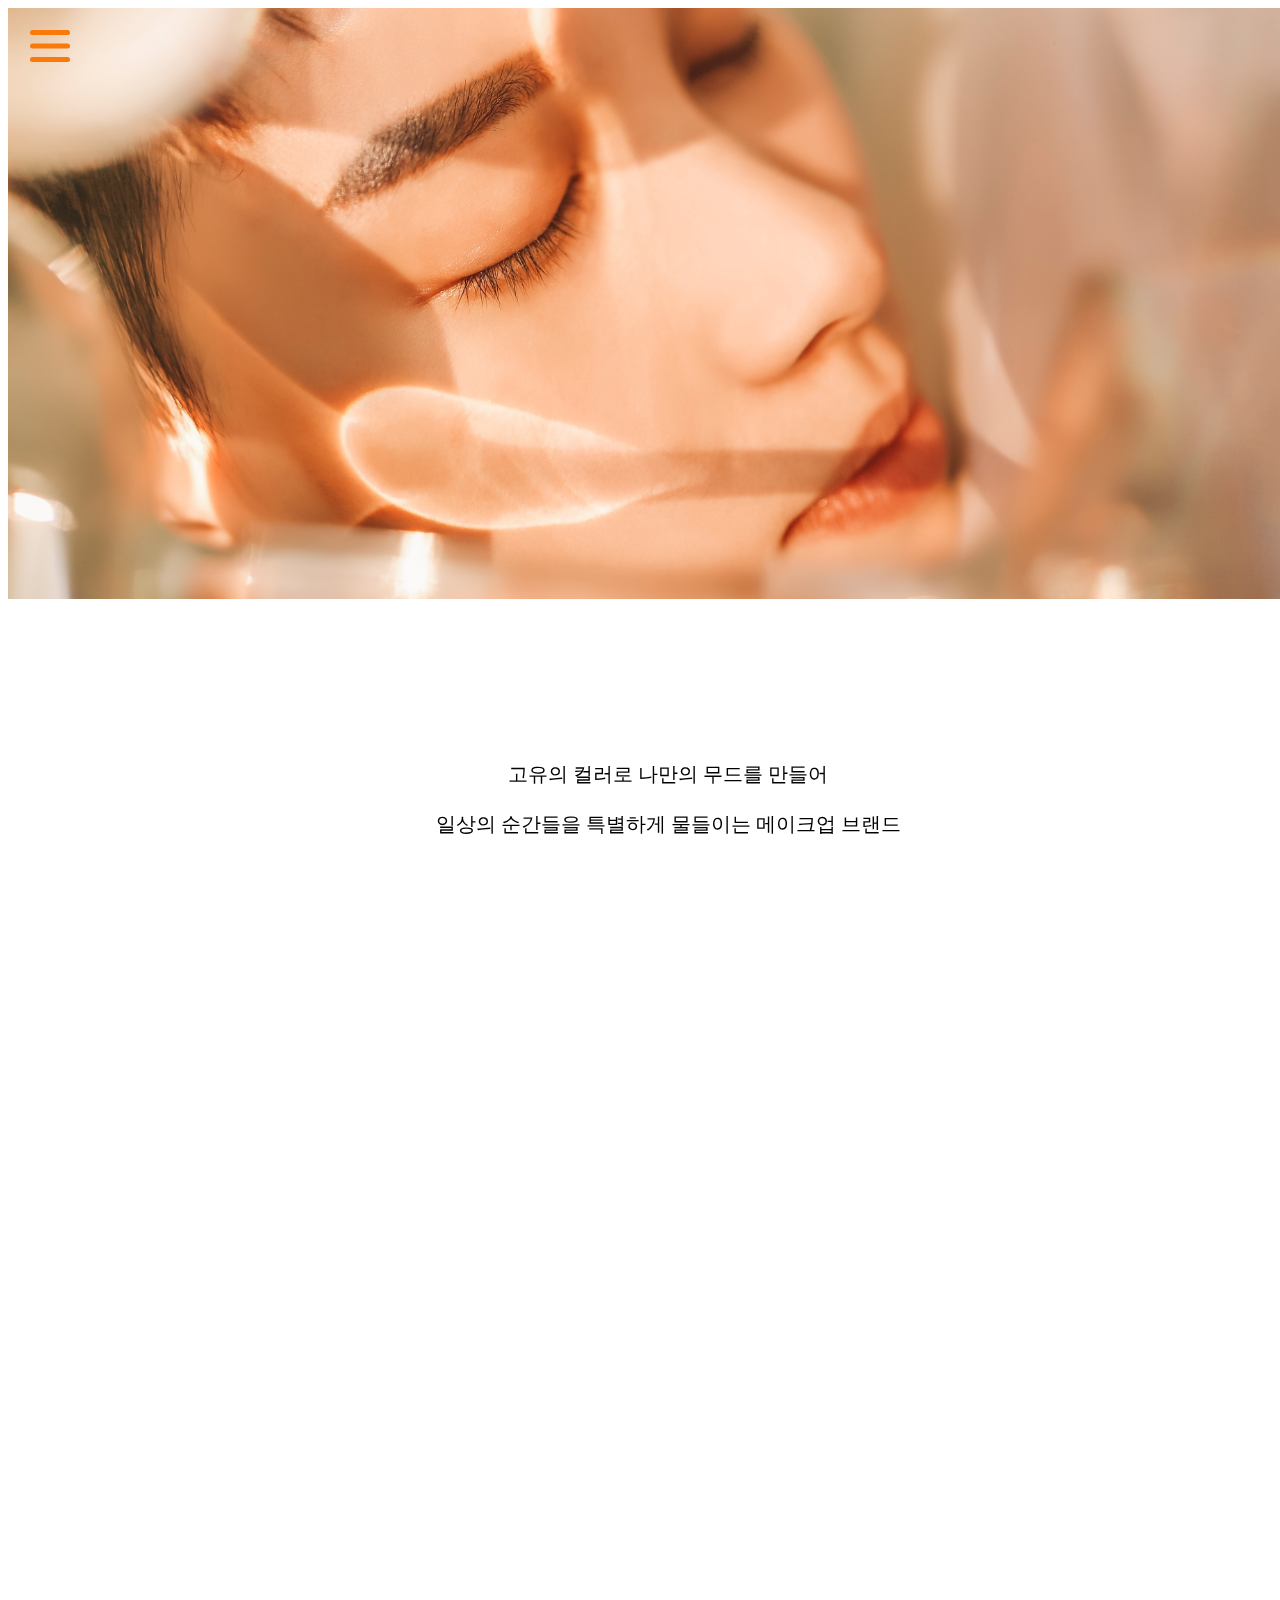
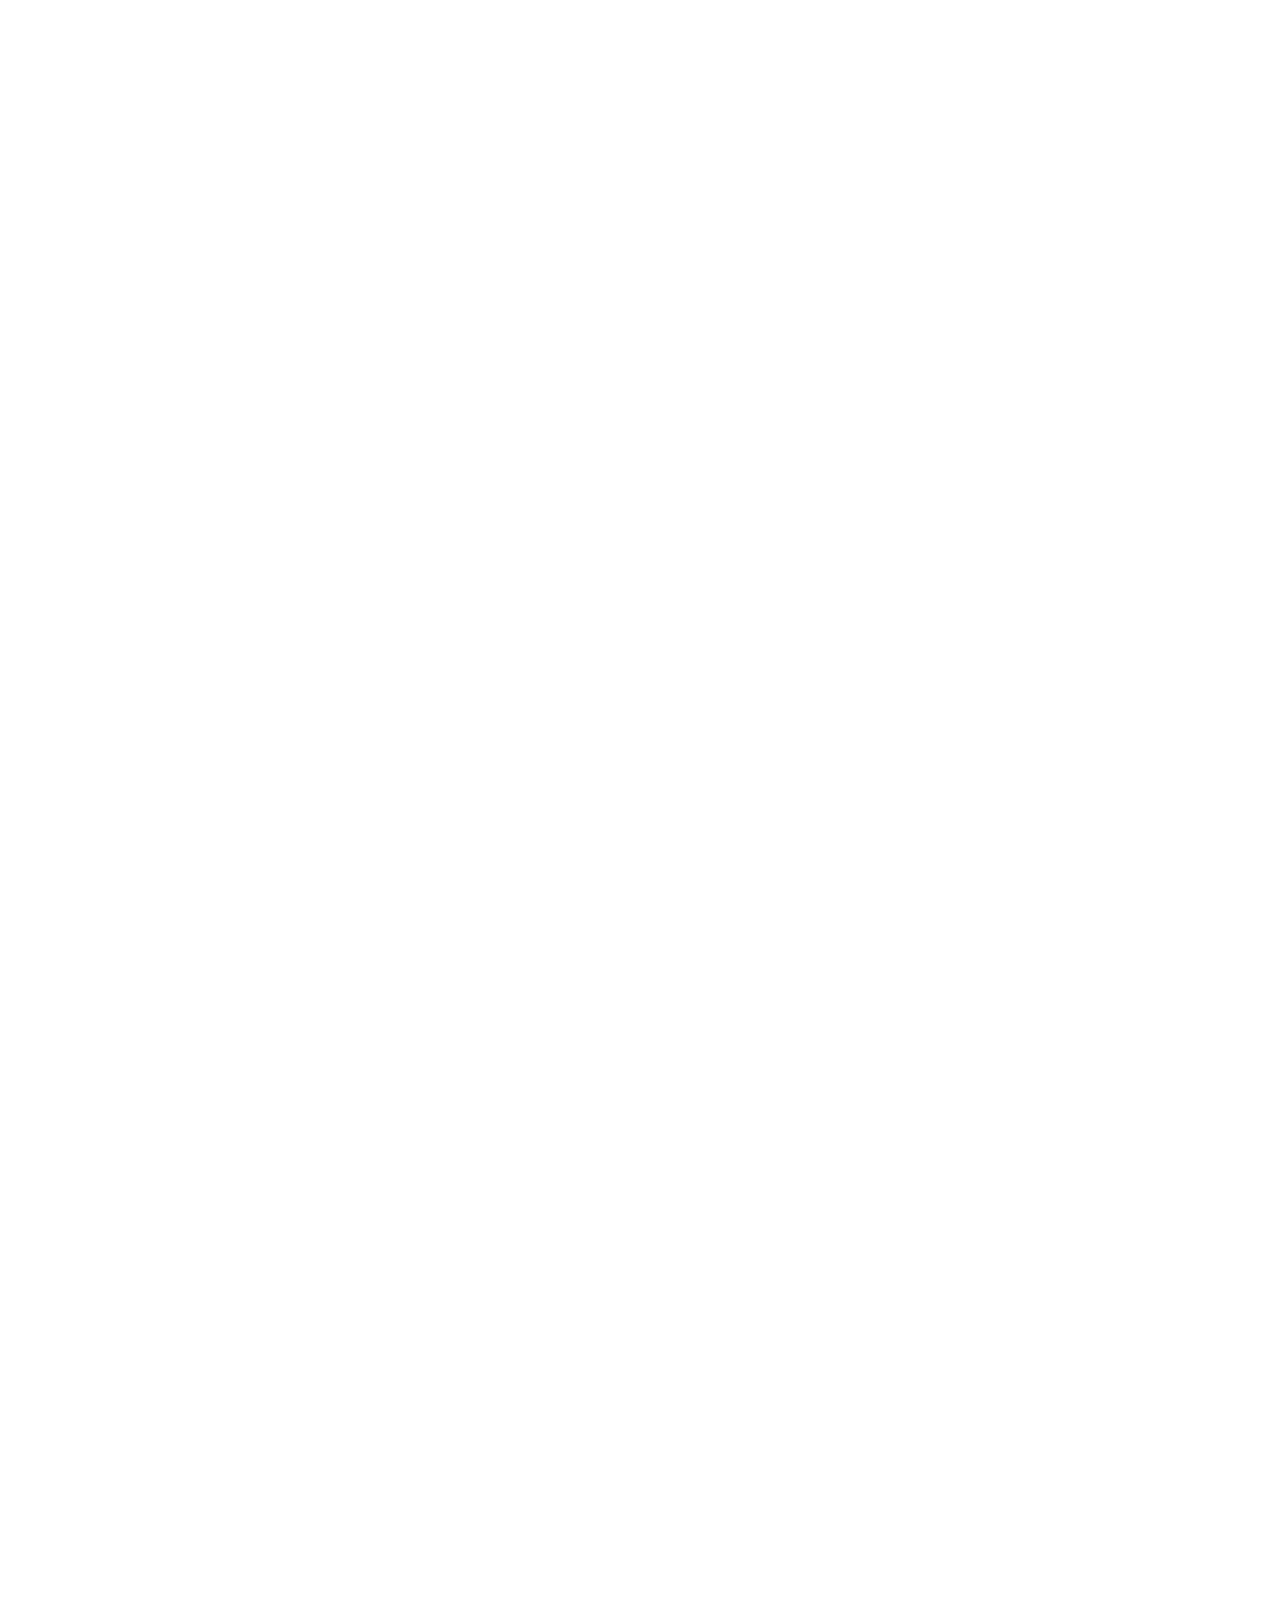
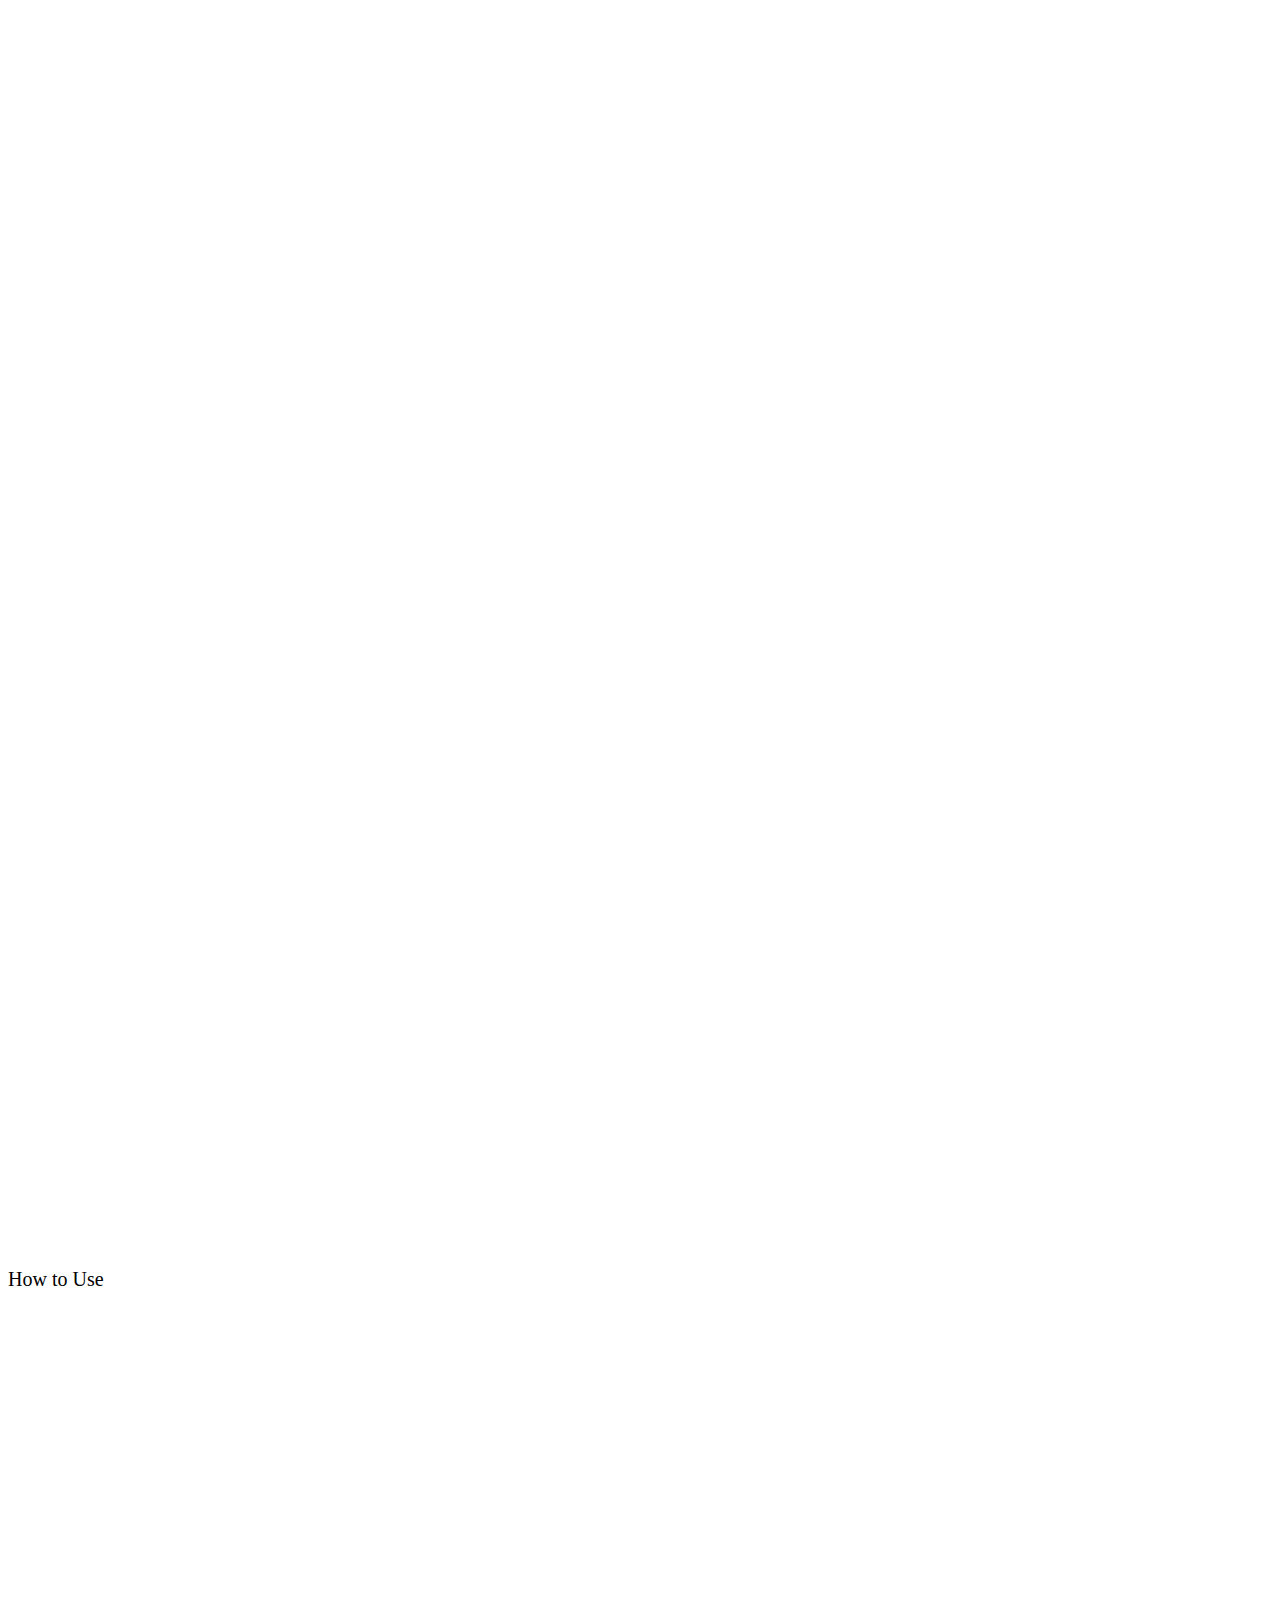
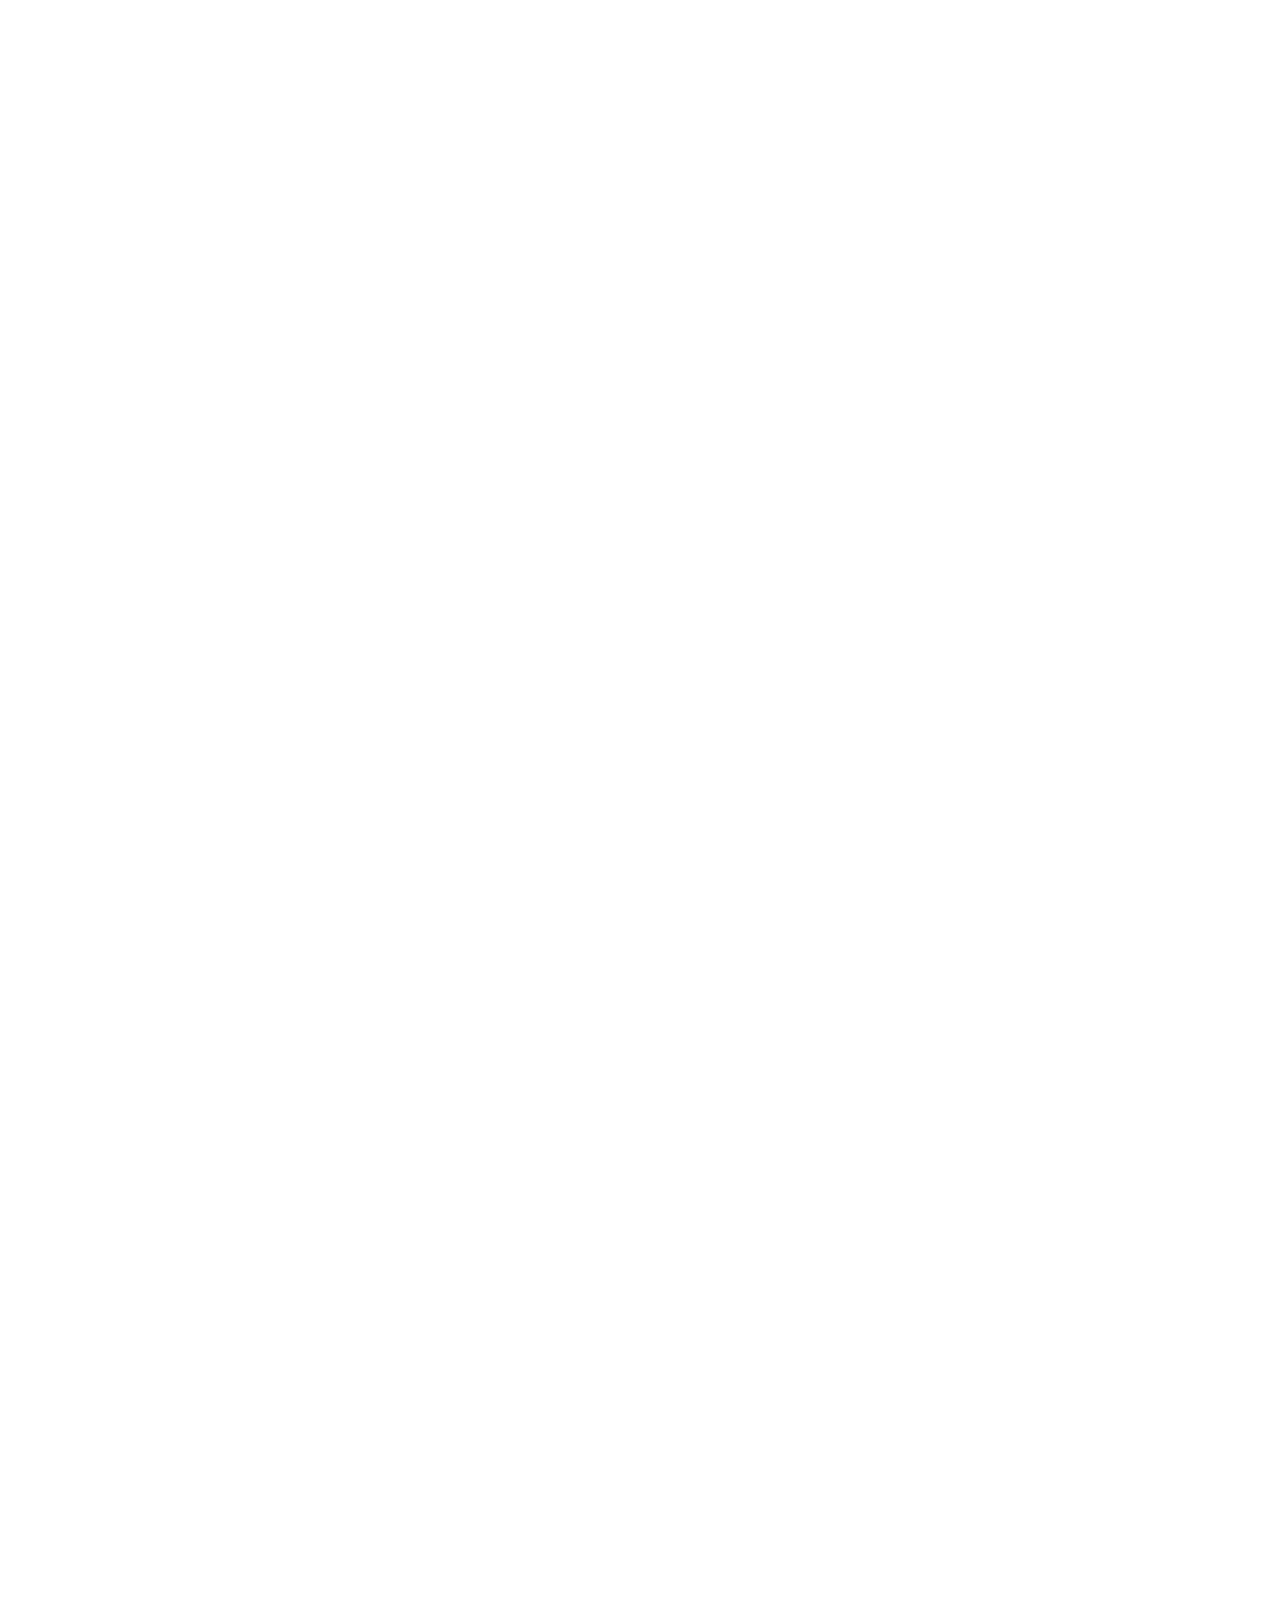
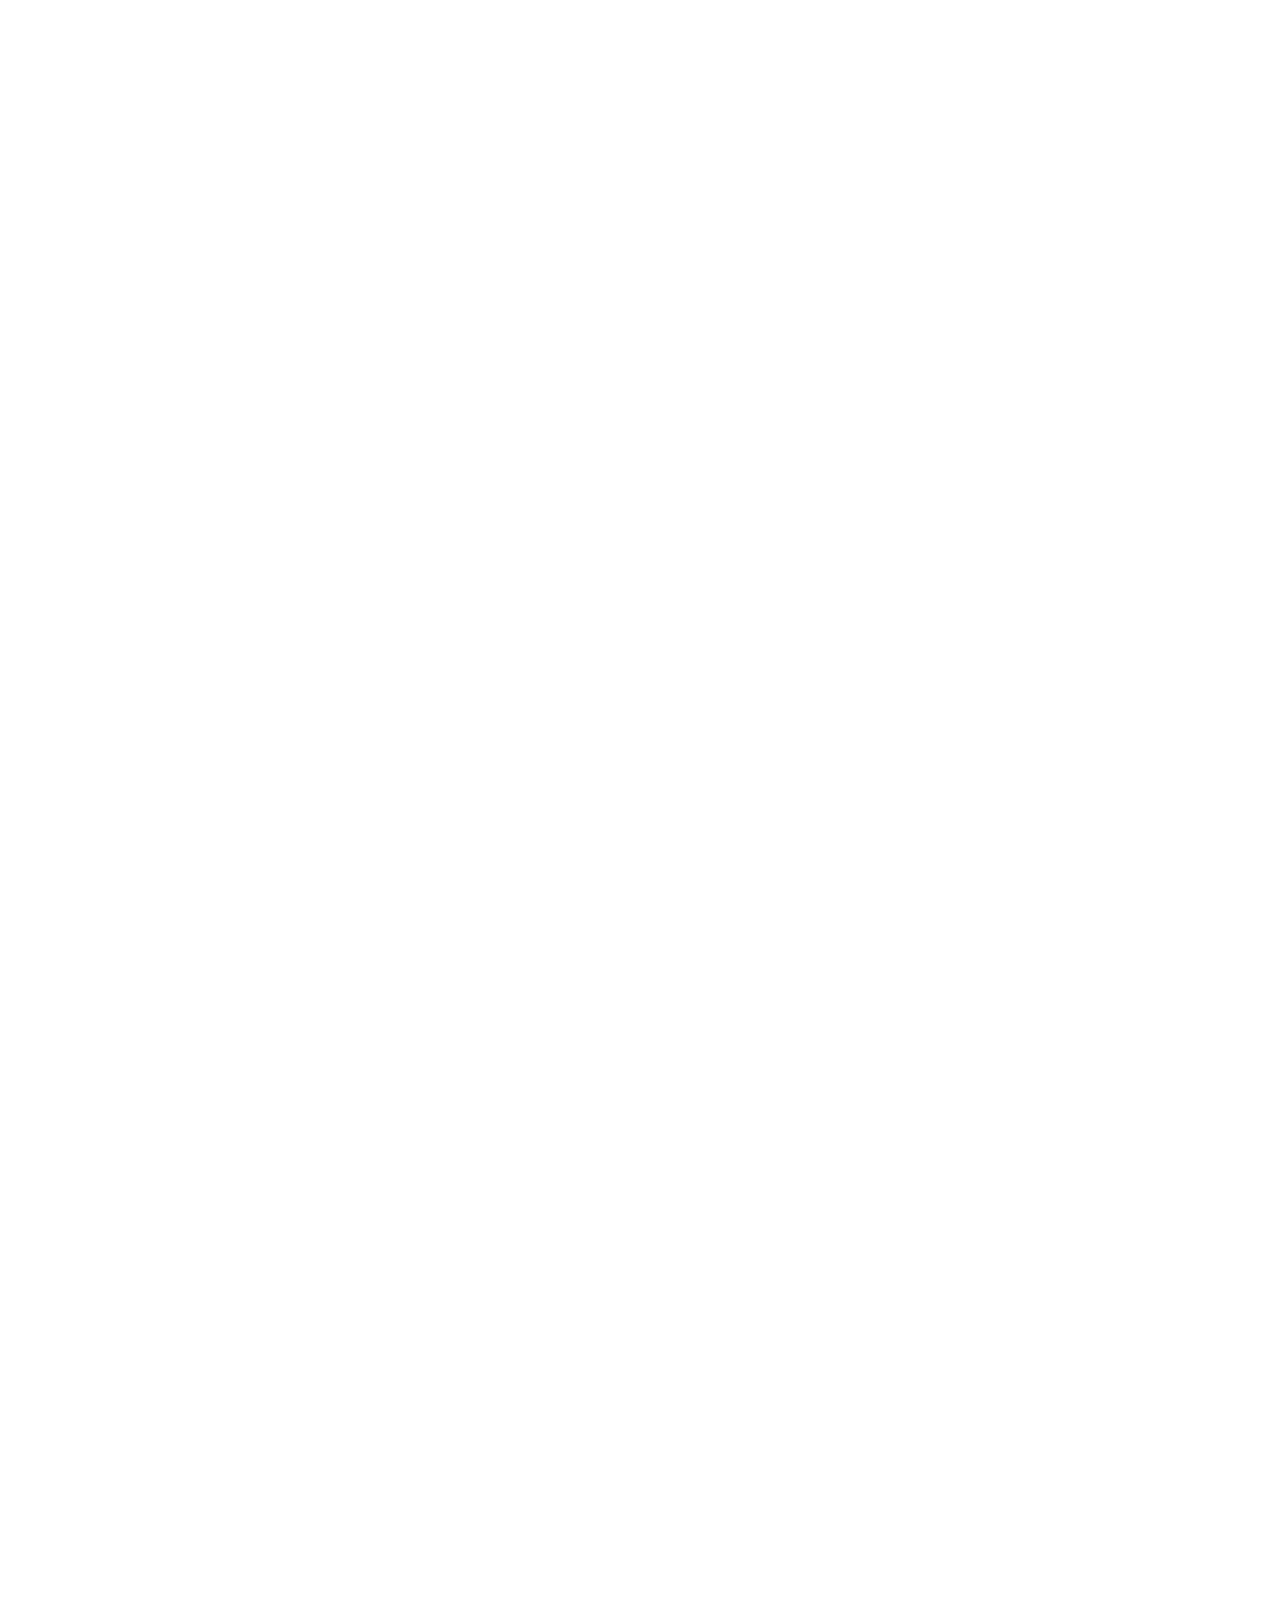
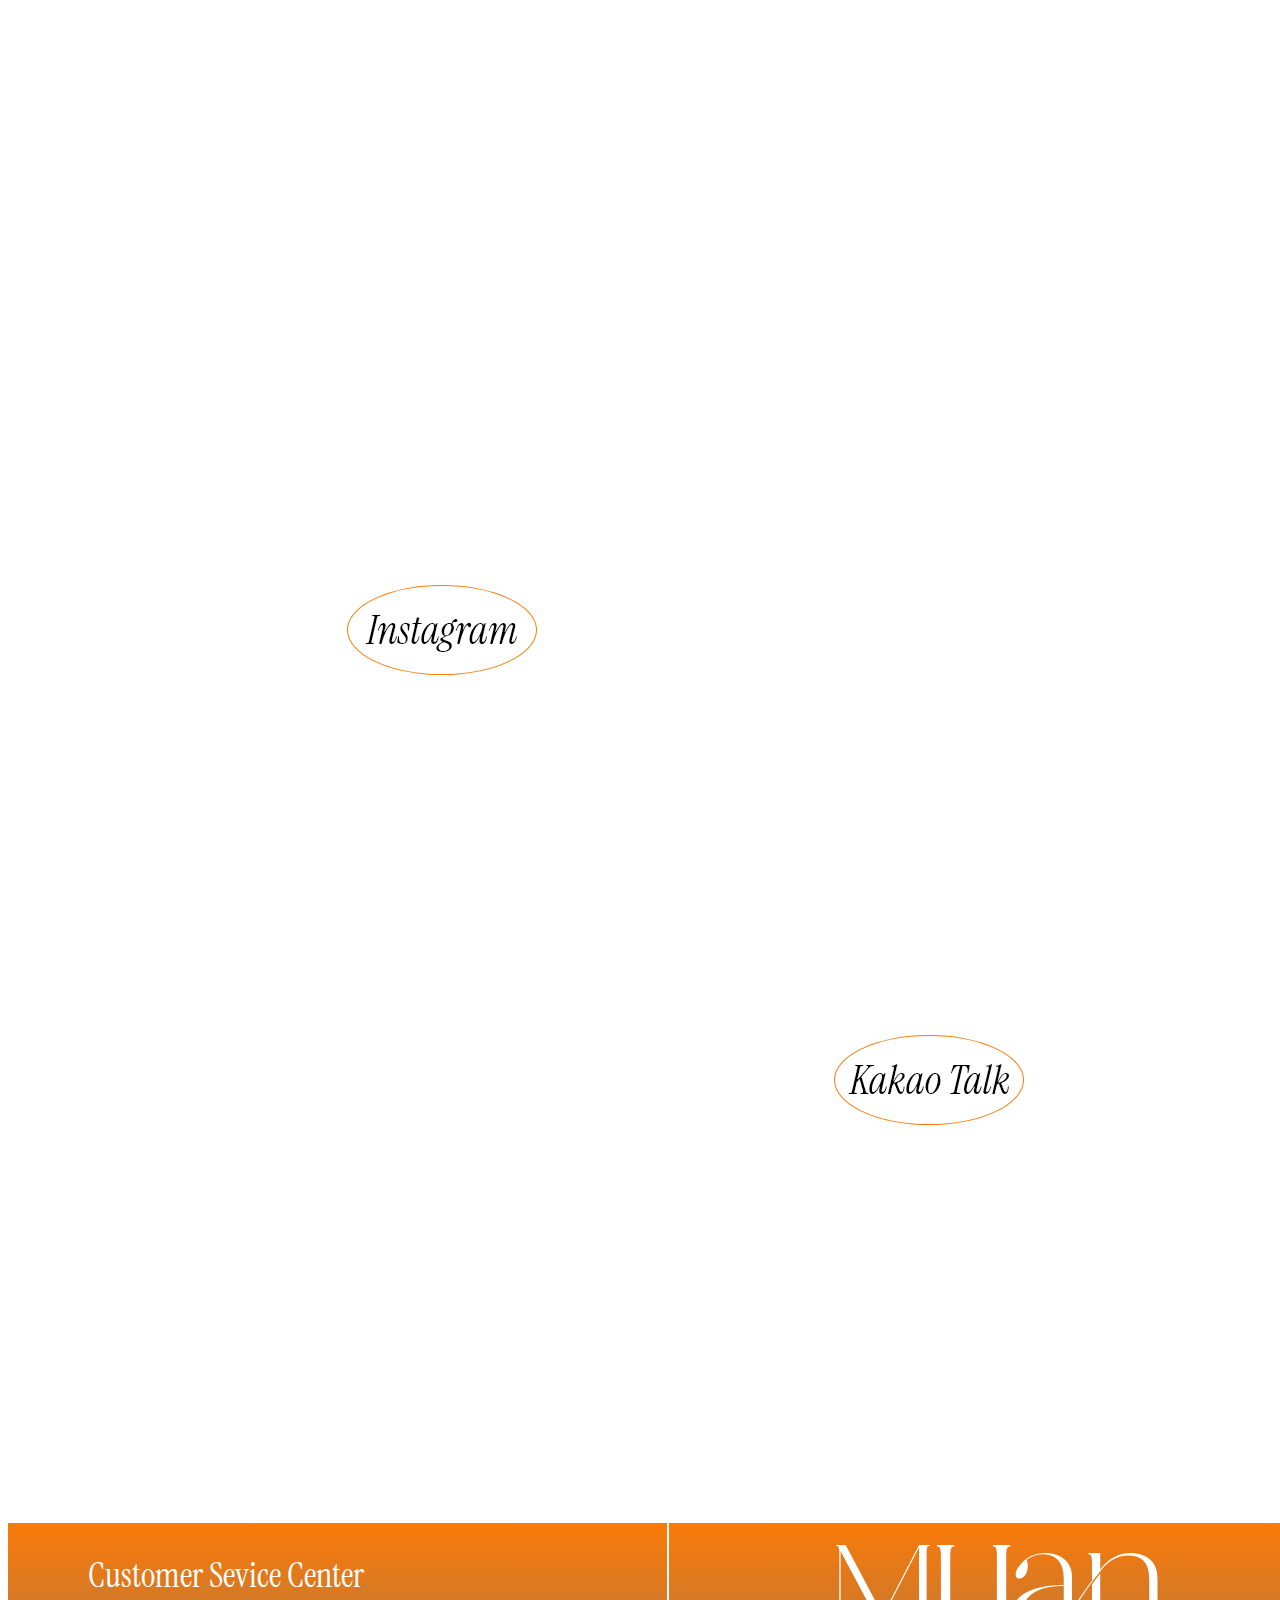
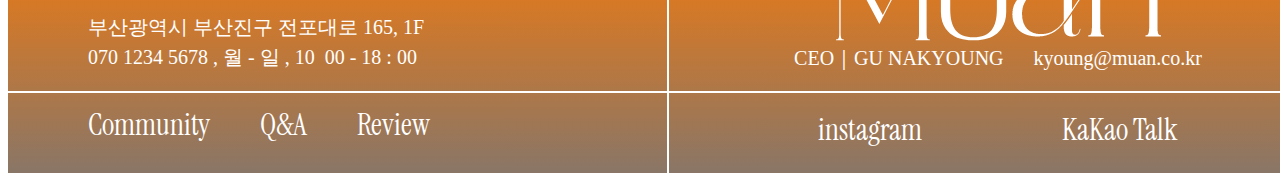
<file: index.html>
<!DOCTYPE html>
<html lang="ko">

<head>
  <meta charset="UTF-8">
  <meta http-equiv="X-UA-Compatible" content="IE=edge">
  <meta name="viewport" content="width=1400"><!--다른 매체에서도 너비 오류 없이 볼 수 있게-->
  <link href="이미지 파일 경로" rel="icon" type="image/png" sizes="32x32"><!--파비콘-->
  <title>MUAN</title>

  <!-- font -->
  <link href="https://webfontworld.github.io/NanumSquareNeo/NanumSquareNeo.css" rel="stylesheet">
  <link rel="preconnect" href="https://fonts.googleapis.com">
  <link rel="preconnect" href="https://fonts.gstatic.com" crossorigin>
  <link href="https://fonts.googleapis.com/css2?family=Instrument+Serif:ital@1&display=swap" rel="stylesheet">
  <!-- js  -->
  <link href="https://unpkg.com/aos@2.3.1/dist/aos.css" rel="stylesheet">
  <link rel="stylesheet" href="./css/index.css">
</head>

<body>
  <!-- header -->
  <header>
    <div class="m_nav">
      <input type="checkbox" id="menuicon">
      <label for="menuicon">
        <span></span>
        <span></span>
        <span></span>
      </label>
      <div class="sidebar">
        <ul>
          <li><a href="./index.html">Main</a></li>
          <li><a href="./sub1.html">About</a></li>
          <li><a href="./sub2.html">Shop</a></li>
        </ul>
      </div>
    </div>
  </header> <!--header div end  -->

  <!-- section1 div -->
  <div class="section1">
    <img src="./image/section1.png" alt="메인 배너">
  </div> <!-- SECTION div end-->

  <!-- text div -->
  <div data-aos="zoom-in-up" class="main_text">
    <ul>
      <li data-aos="fade-right" data-aos-delay="100">
        <p>고유의 컬러로 나만의 무드를 만들어
          <br>
          일상의 순간들을 특별하게 물들이는 메이크업 브랜드
          <br>
        </p>
      </li>
      <li>
        <h1 data-aos="fade-right" data-aos-delay="200">Welcome to Muan Agit !</h1>
      </li>
      <li>
        <h6 data-aos="fade-up" data-aos-delay="250"><a href="./sub1.html">View more</a></h6>
      </li>
    </ul>
  </div>

  <!-- section2 div -->
  <div class="section2">
    <div class="top">
      <ul>
        <li data-aos="fade-up" data-aos-delay="0" class="aos-init aos-animate"><a href="./sub2.html"><img
              src="./image/section2_1.png" alt=""></a>
          <div class="top_text1">
            <p>Gloss Lip</p>
          </div>
        </li>
        <li data-aos="fade-up" data-aos-delay="100" class="aos-init aos-animate"><a href="./sub2.html"><img
              src="./image/section2_2.png" alt=""></a>
          <div class="top_text1">
            <p>Cleansing foam</p>
            </div< /li>
        <li data-aos="fade-up" data-aos-delay="200" class="aos-init aos-animate"><a href="./sub2.html"><img
              src="./image/section2_3.png" alt=""></a>
          <div class="top_text1">
            <p>Blusher</p>
            </div< /li>
        <li data-aos="fade-up" data-aos-delay="300" class="aos-init aos-animate"><a href="./sub2.html"><img
              src="./image/section2_4.png" alt=""></a>
          <div class="top_text1">
            <p>Cleansing oil</p>
            </div< /li>
      </ul>
    </div>
    <p data-aos="zoom-in-up">
      Best Items
    </p>
    <div class="bottom">
      <ul>
        <li data-aos="fade-up" data-aos-delay="500" class="aos-init aos-animate"><a href="./sub2.html"><img
              src="./image/section2_5.png" alt=""></a>
          <div class="bottom_text1">
            <p>HandCream</p>
            </div< /li>
        <li data-aos="fade-up" data-aos-delay="400" class="aos-init aos-animate"><a href="./sub2.html"><img
              src="./image/section2_6.png" alt=""></a>
          <div class="bottom_text1">
            <p>Primer</p>
            </div< /li>
        <li data-aos="fade-up" data-aos-delay="300" class="aos-init aos-animate"><a href="./sub2.html"><img
              src="./image/section2_7.png" alt=""></a>
          <div class="bottom_text1">
            <p>Hand Set</p>
            </div< /li>
        <li data-aos="fade-up" data-aos-delay="200" class="aos-init aos-animate"><a href="./sub2.html"><img
              src="./image/section2_8.png" alt=""></a>
          <div class="bottom_text1">
            <p>Lip Balm</p>
            </div< /li>
      </ul>
    </div>
  </div>

  <!-- section3 div -->
  <div data-aos="fade-up" class="section3">
    <img src="./image/section3.png" alt="퍼컬 배너">
    <h6><a href="./sub1.html">예약하기</a></h6>
  </div>

  <!-- section4 div -->
  <div class="section4">
    <div class="section4_1">
      <ul data-aos="fade-right" class="right">
        <li class="right_text"><span>Travel Kit</span>
          <h5 data-aos="fade-right" data-aos-delay="200">
            Cleansing Blam / Toneup Cream / <br>
            Shadow Tip / LipnCheeck / Dew Blam
          </h5>

          <a href="./sub2.html">
            <h6 data-aos="fade-right" data-aos-delay="250">SHOP →</h6>
          </a>
        </li>
        <li>
          <img src="./image/section4_1.png" alt="트레블키트">
        </li>
      </ul>
    </div>
    <div class="section4_2">
      <ul data-aos="fade-left" class="left">
        <li><img src="./image/section4_2.png" alt="색조키트"></li>
        <li class="left_text"><span>Blurring Kit</span>
          <h5 data-aos="fade-left" data-aos-delay="200">
            Blurring Powder / Lip stick
          </h5>

          <a href="./sub2.html">
            <h6 data-aos="fade-left" data-aos-delay="250">SHOP →</h6>
          </a>
        </li>
      </ul>
    </div>
  </div>

  <!-- section5 div -->
  <div class="section5">
    <p>How to Use</p>

    <div class="man">
      <ul>
        <li data-aos="zoom-in-up"><img src="./image/section5_1.png" alt="차은우"></li>
        <li div data-aos="zoom-in-left" class="man_text">
          <h4 data-aos="fade-left" data-aos-delay="400"><br>
            <span>Cleansing Blam</span> <br>
            <br>
            <b>1.</b> Get an appropriate amount of makeup with a spatula<br>
            on dry hands and melt it as if massaging it gently.<br>
            <b>2.</b> Roll with your slightly wet hands to emulsify it.<br>
            <b>3.</b> Rinse with warm water.
          </h4>
        </li>
      </ul>
    </div>

    <div class="women">
      <ul>
        <li data-aos="zoom-in-right" class="women_text">
          <h4 data-aos="fade-right" data-aos-delay="400"><br>
            <span>eye</span>
            <br>
            Apply a moderate amount onto a brush or your fingertips<br>
            and gently spread it over your eyelids for a natural look.
            <br>
            <br>
            <span>eye brow</span>
            <br>
            <b>1.</b> Stand the brush and sweep against the eyebrow texture.<br>
            <b>2.</b> Sweep from the front to end of eyebrow.
          </h4>
        </li>
        <li data-aos="zoom-in-up"><img src="./image/section5_4.png" alt="카리나"></li>
      </ul>
    </div>
  </div>

  <!-- section6 div -->
  <div class="section6">

    <ul data-aos="fade-up" data-aos-delay="0" class="aos-init aos-animate">
      <li><a href="./sub2.html"><img src="./image/section6_1.png" alt=""></a></li>
      <li class="best_text">
        <p data-aos="fade-up" data-aos-delay="200">뭉침없이 한올한올 섬세하게 컬링되는 <br>
          깔끔 픽싱 포뮬라로 선명한 눈매를 완성해보세요 !</p>
      </li>
    </ul>

    <ul data-aos="fade-up" data-aos-delay="200" class="aos-init aos-animate">
      <li class="best_text">
        <p data-aos="fade-up" data-aos-delay="200">
          바르는 순간 느껴지는 수분감과 화사한 핑크 베이스로 <br>
          투명한 물광 피부를 만끽해보세요 !
        </p>
      </li>
      <li><a href="./sub2.html"><img src="./image/section6_2.png" alt=""></a></li>
    </ul>

    <ul data-aos="fade-up" data-aos-delay="400" class="aos-init aos-animate">
      <li><a href="./sub2.html"><img src="./image/section6_3.png" alt=""></a></li>
      <li class="best_text">
        <p data-aos="fade-up" data-aos-delay="200">
          누디한 컬러로 탱글한 볼륨감을 선사하는 <br>
          멜팅 오버광택을 경험해보세요 !
        </p>
      </li>
    </ul>

  </div>

  <!-- section7 div -->
  <div class="section7">
    <div data-aos="fade-right" class="line1"><a href="#none">Community</a></div>
    <div data-aos="fade-right" class="line2"><a href="#none">Event</a></div>
    <div data-aos="fade-right" class="line3"><a href="#none ">QnA</a></div>
  </div>

  <!-- section8 div -->
  <div class="section8">
    <img data-aos="fade-down" src="./image/section8.png" alt="아이폰">
    <a href="#none"><img src="./image/section8_insta.png" alt="insta" class="icon1"></a>
    <a href="#none"><img src="./image/section8_kakao.png" alt="insta" class="icon2"></a>
  </div>


  <!-- FOOTER  -->
  <div class="footer">
    <b class="b1"></b>
    <b class="b2"></b>
    <div class="f">
      <div class="f1">
        <p><span>Customer Sevice Center</span></p>
        <p>
          부산광역시 부산진구 전포대로 165, 1F <br>
          070 1234 5678&nbsp;,&nbsp;월&nbsp;-&nbsp;일&nbsp;,&nbsp;10&nbsp;&nbsp;00&nbsp;-&nbsp;18&nbsp;:&nbsp;00 <br>

        </p>
      </div>

      <div class="f2">
        <a href="./index.html"><img src="./image/footer_muan.png" alt="푸터 로고"></a>
        <p>CEO｜GU NAKYOUNG &nbsp; &nbsp; &nbsp;kyoung@muan.co.kr</p>
      </div>

      <div class="f3">
        <ul>
          <li><a href="#none">Community</a></li>
          <li><a href="#none">Q&A</a></li>
          <li><a href="#none">Review</a></li>
        </ul>
      </div>

      <div class="f4">
        <ul>
          <li class="insta"><a href="#none">instagram</a></li>
          <li class="kakao"><a href="#none">KaKao Talk</a></li>
        </ul>
      </div>
    </div><!-- f div -->
  </div> <!-- footer div -->


  <!-- js -->
  <script src="https://unpkg.com/aos@2.3.1/dist/aos.js"></script><!-- aos 라이브러리 -->
  <script>
    AOS.init({
      duration: 1500 //aos 나타나는 속도
    });
  </script>

  <script src="https://code.jquery.com/jquery-2.2.0.min.js"></script>
  <script src="./script/index.js"></script>
</body>

</html>
</file>
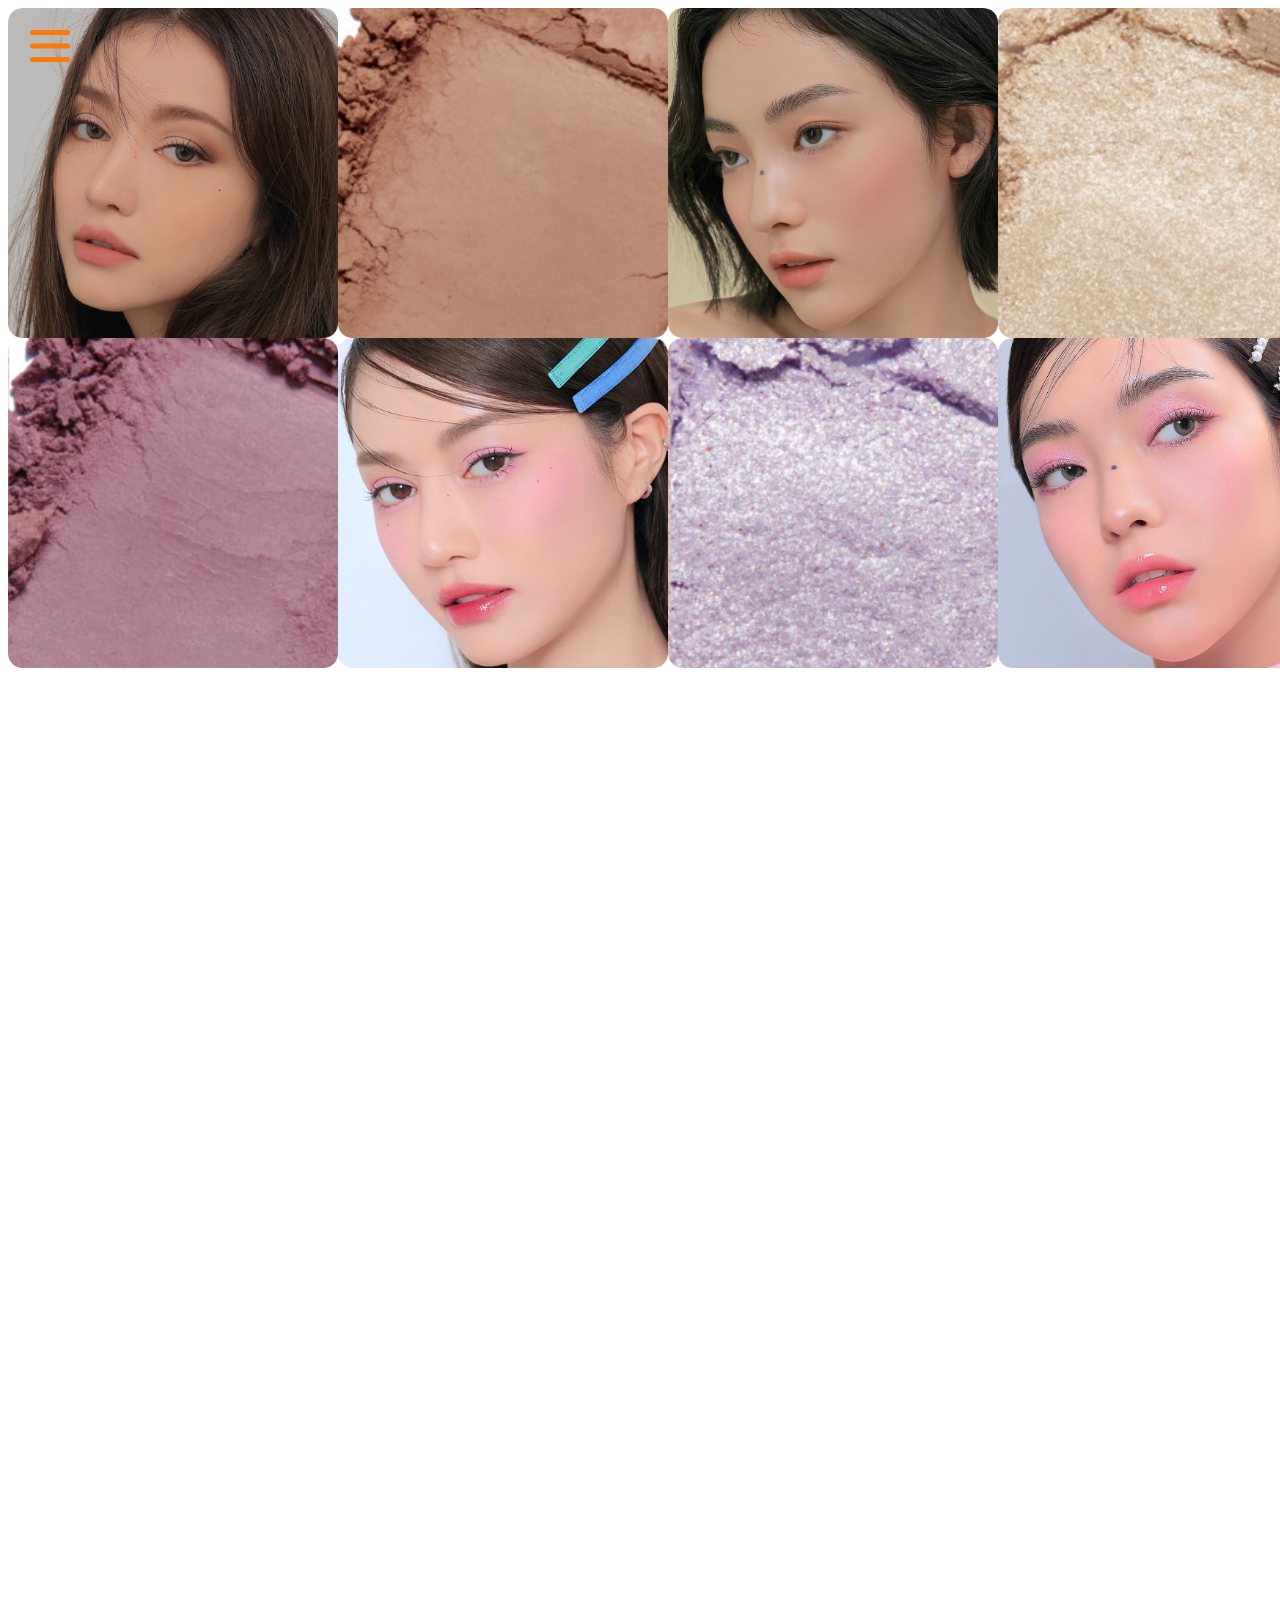
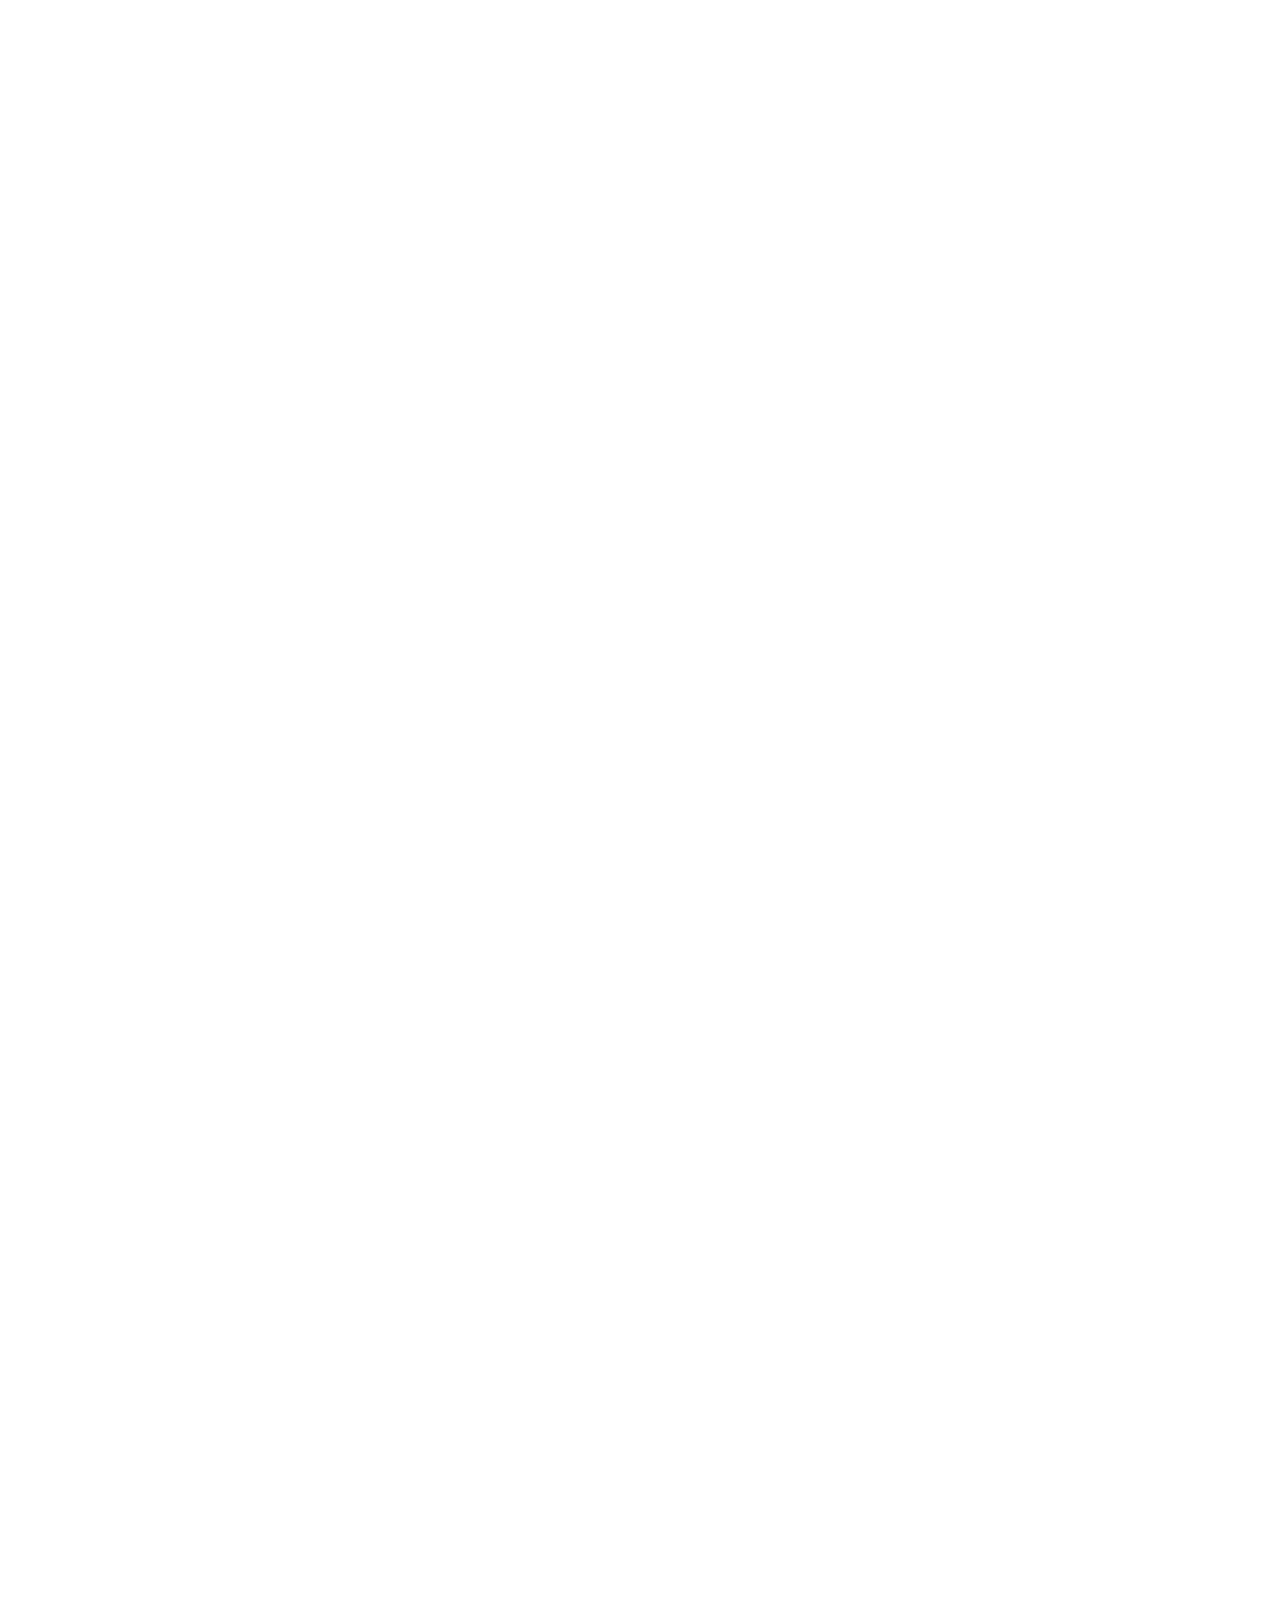
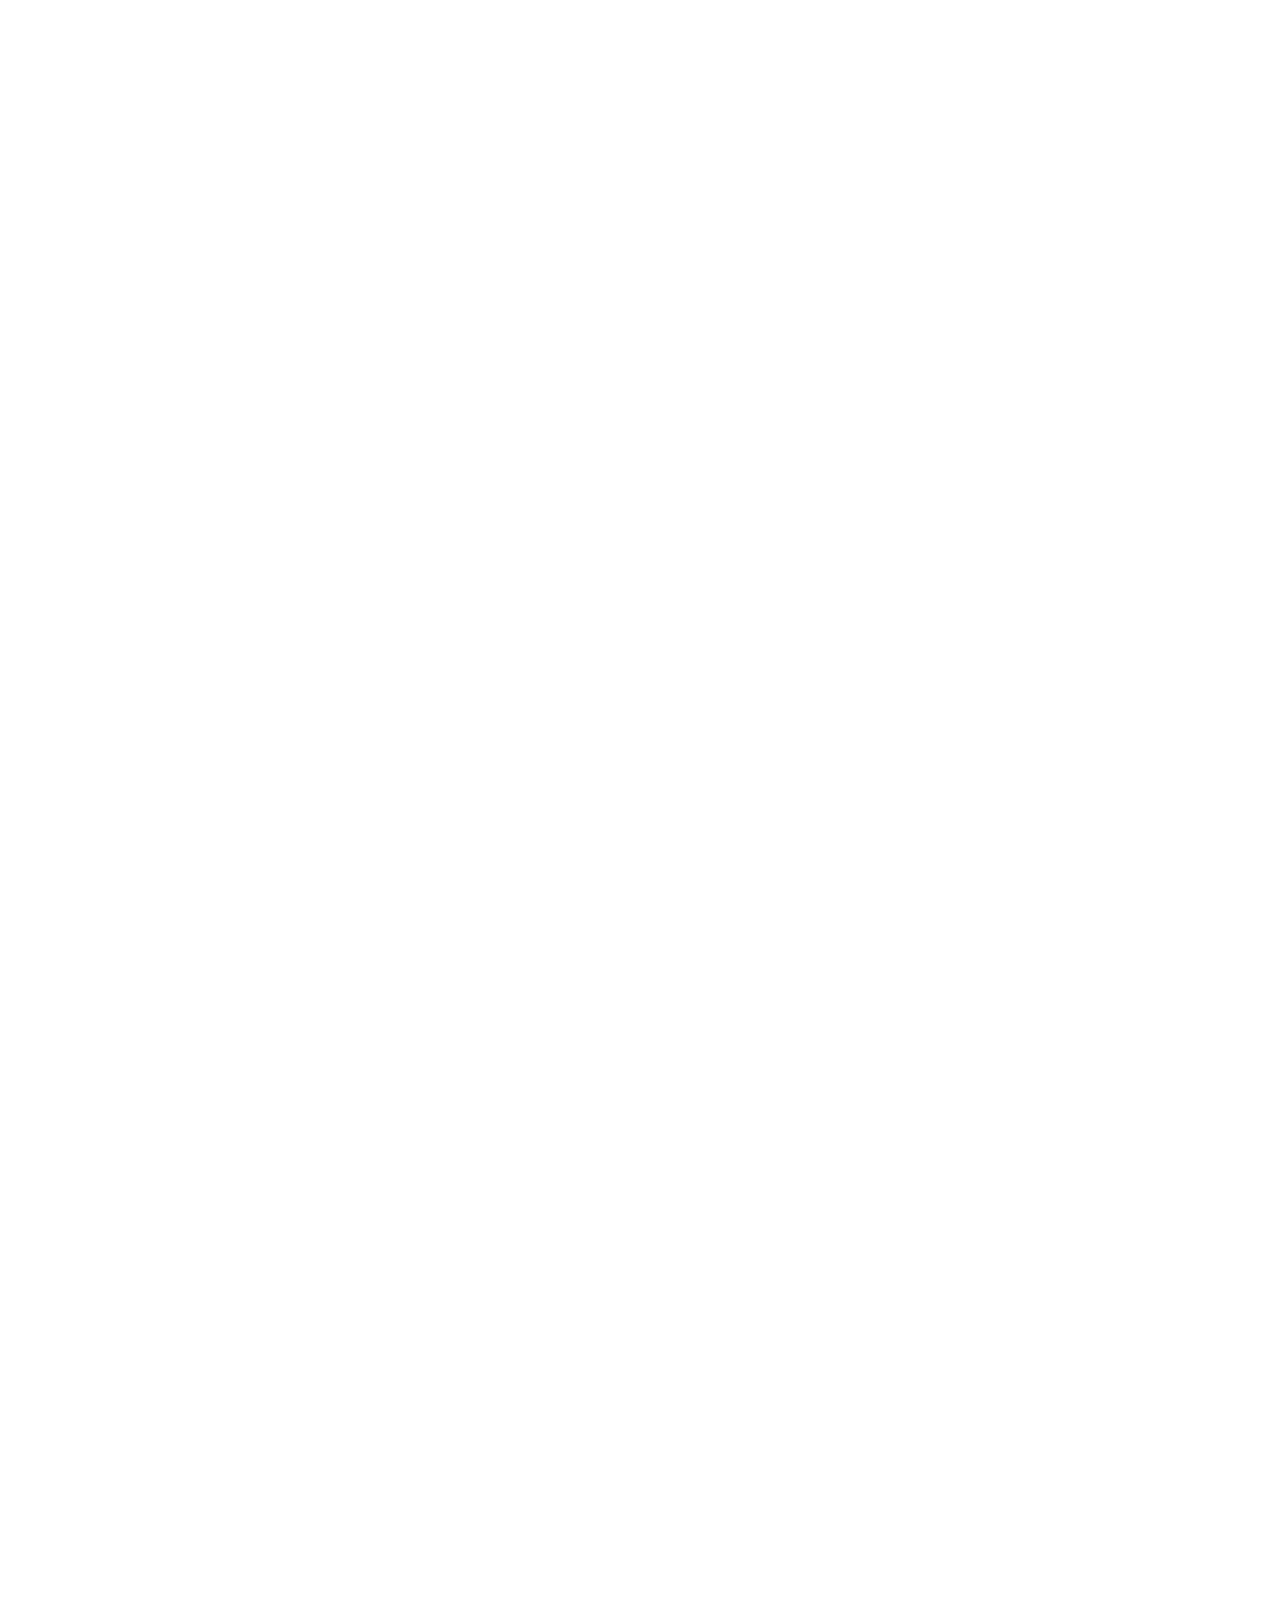
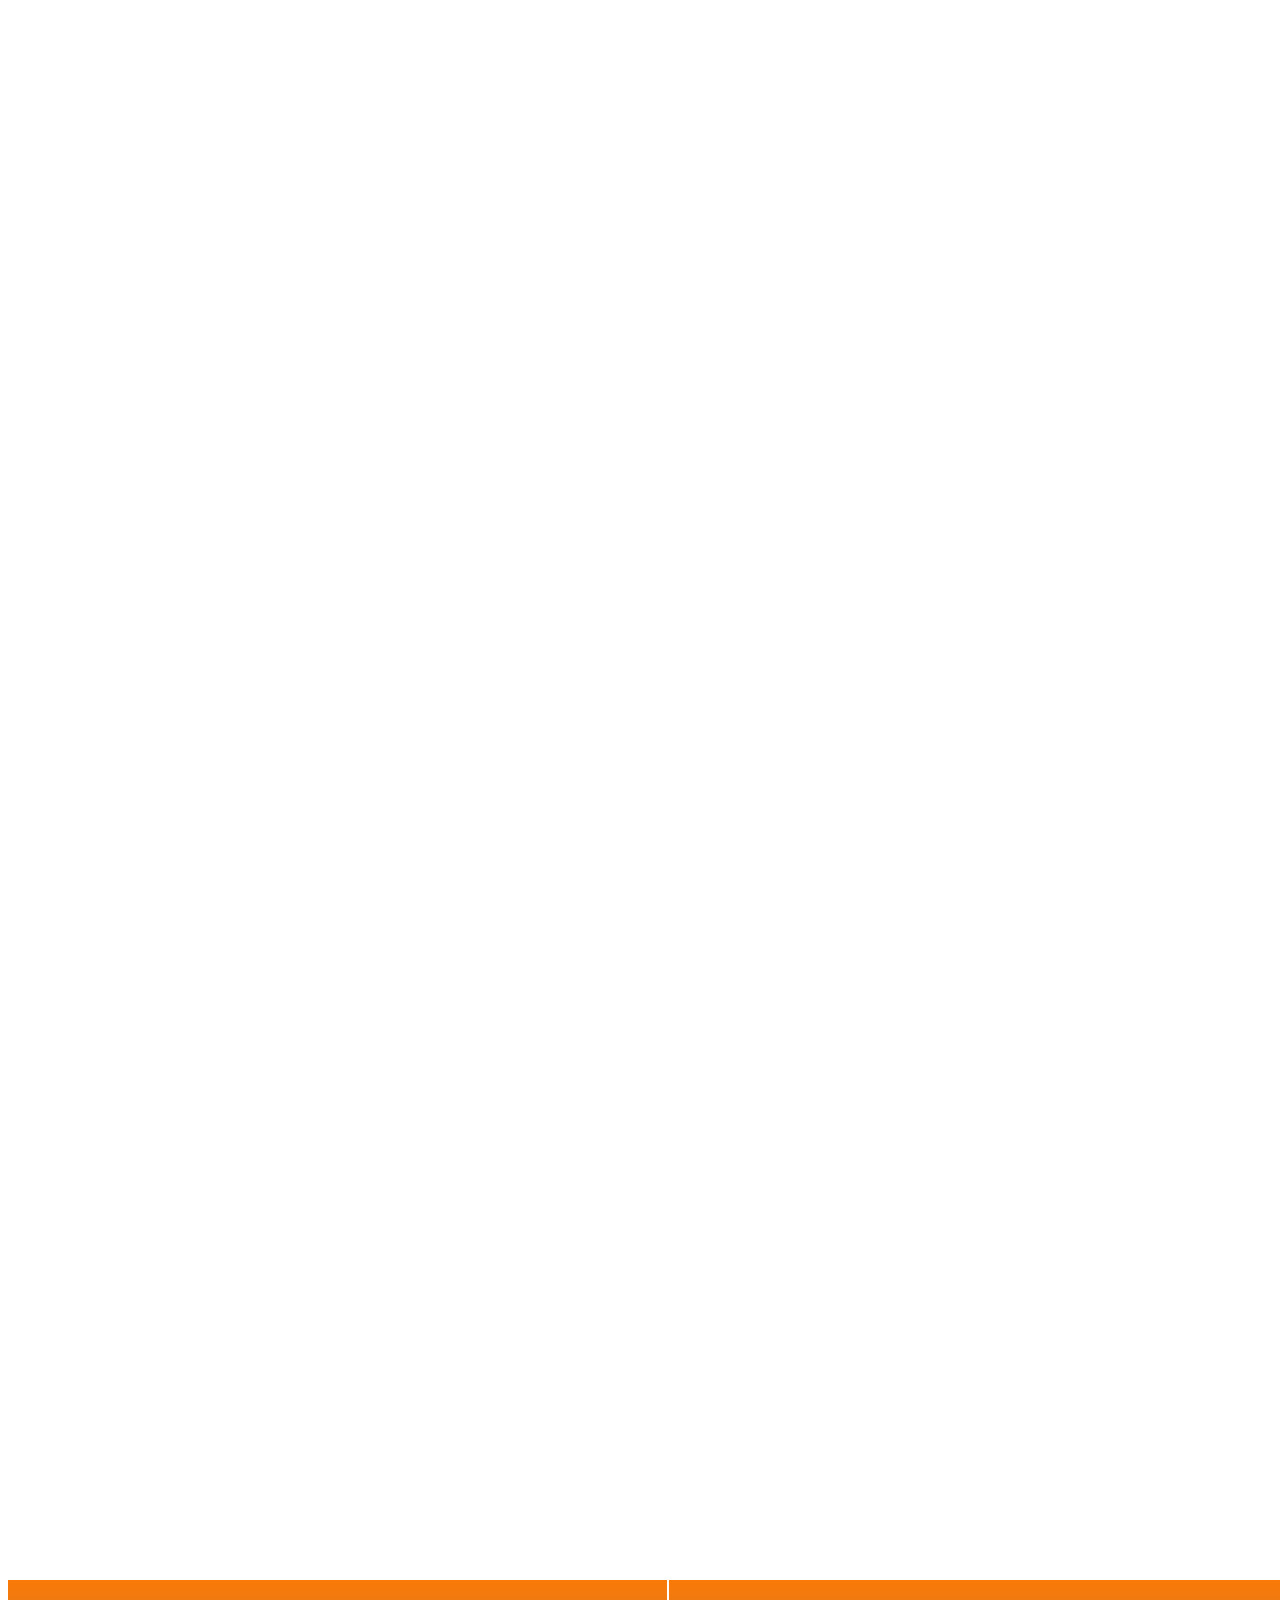
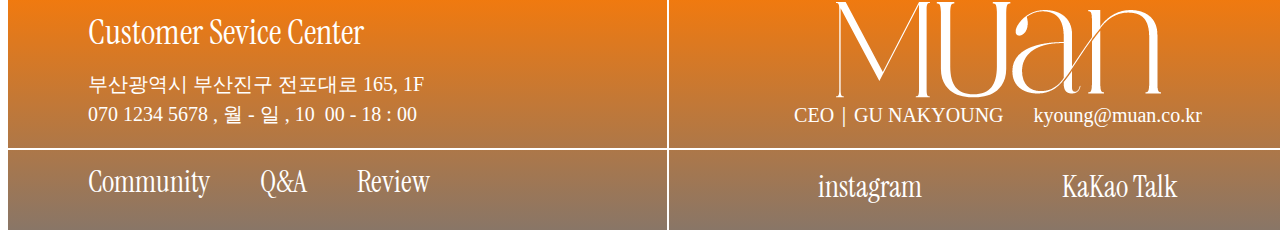
<file: sub2.html>
<!DOCTYPE html>
<html lang="ko">

<head>
  <meta charset="UTF-8">
  <meta http-equiv="X-UA-Compatible" content="IE=edge">
  <meta name="viewport" content="width=1400"><!--다른 매체에서도 너비 오류 없이 볼 수 있게-->
  <link href="이미지 파일 경로" rel="icon" type="image/png" sizes="32x32"><!--파비콘-->
  <title>Shop</title>

  <!-- font -->
  <link href="https://webfontworld.github.io/NanumSquareNeo/NanumSquareNeo.css" rel="stylesheet">
  <link rel="preconnect" href="https://fonts.googleapis.com">
  <link rel="preconnect" href="https://fonts.gstatic.com" crossorigin>
  <link href="https://fonts.googleapis.com/css2?family=Instrument+Serif:ital@1&display=swap" rel="stylesheet">
  <!-- js  -->
  <link href="https://unpkg.com/aos@2.3.1/dist/aos.css" rel="stylesheet">
  <link rel="stylesheet" href="./css/sub2.css">
</head>

<body>

  <!-- header -->
  <header>
    <div class="m_nav">
      <input type="checkbox" id="menuicon">
      <label for="menuicon">
        <span></span>
        <span></span>
        <span></span>
      </label>
      <div class="sidebar">
        <ul>
          <li><a href="./index.html">Main</a></li>
          <li><a href="./sub1.html">About</a></li>
          <li><a href="./sub2.html">Shop</a></li>
        </ul>
      </div>
    </div>
  </header> <!--header div end  -->

  <!-- card div -->
  <div data-aos="zoom-out-down" class="card">
    <div class="card1"><img src="./image/card_1.png" alt="카드"></div>

    <img src="./image/card_2.png" alt="카드">

    <div class="card2"><img src="./image/card_3.png" alt="카드">
    </div>

    <img src="./image/card_4.png" alt="카드">
    <img src="./image/card_5.png" alt="카드">

    <div class="card3"><img src="./image/card_6.png" alt="카드"></div>

    <img src="./image/card_7.png" alt="카드">

    <div class="card4"><img src="./image/card_8.png" alt="카드"></div>
  </div><!-- card div -->

  <!-- menu bar -->
  <div data-aos="fade-up" class="menu">
    <ul>
      <li><a href="#none">Gift</a></li>
      <li><a href="#none">Cosmetics</a></li>
      <li><a href="#none">Cleansing</a></li>
      <li><a href="#none">Hand</a></li>
    </ul>
  </div>
  <!-- menu end -->

  <!-- shop1 set div -->
  <div class="shop1">
    <ul>
      <li data-aos="fade-right"><a href="#none"><img src="./image/shop_set1.png" alt="색조세트"></a>
        <div class="shop1_text">
          <p>Blurring Kit</p>
        </div>
      </li>

      <li data-aos="fade-left"><a href="#none"><img src="./image/shop_set2.png" alt="클렌징세트"></a>
        <div class="shop1_text">
          <p>Cleansing Kit</p>
        </div>
      </li>
    </ul>
  </div>
  <!-- shop1 set div end -->


  <!-- shop2 div -->
    <div class="shop2">
      <ul>
        <li data-aos="fade-up" data-aos-delay="0" ><a href="#none"><img
              src="./image/shop_cosmetic1.png" alt="fd">
            <div class="shop2_text">
              <p>Foundation</p>
            </div>
          </a></li>

        <li data-aos="fade-up" data-aos-delay="100"><a href="#none"><img
              src="./image/shop_cosmetic2.png" alt="toneup">
            <div class="shop2_text">
              <p>Tone-Up cream</p>
            </div>
          </a></li>

        <li data-aos="fade-up" data-aos-delay="200"><a href="#none"><img
              src="./image/shop_cosmetic3.png" alt="primer">
            <div class="shop2_text">
              <p>Veil Primer</p>
            </div>
          </a></li>

        <li data-aos="fade-up" data-aos-delay="300"><a href="#none"><img
              src="./image/shop_cosmetic4.png" alt="shadow">
            <div class="shop2_text">
              <p>Eye Shadow</p>
            </div>
          </a></li>

        <li data-aos="fade-up" data-aos-delay="400"><a href="#none"><img
              src="./image/shop_cosmetic5.png" alt="blusher">
            <div class="shop2_text">
              <p>Blusher</p>
            </div>
          </a></li>

        <li data-aos="fade-up" data-aos-delay="500"><a href="#none"><img
              src="./image/shop_cosmetic6.png" alt="mascara">
            <div class="shop2_text">
              <p>Mascara</p>
            </div>
          </a></li>
      </ul>
    </div>
  <!-- shop2 div end -->

  <!-- shop3 div -->
    <div class="shop3">
      <ul>
        <li data-aos="fade-up" data-aos-delay="0"><a href="#none"><img
              src="./image/shop_cleansing1.png" alt="">
            <div class="shop3_text">
              <p>Cleansing Oil</p>
            </div>
          </a></li>

        <li data-aos="fade-up" data-aos-delay="100" class="big"><a href="#none"><img
              src="./image/shop_cleansing2.png" alt="">
            <div class="shop3_text">
              <p>Cleansing Foam</p>
            </div>
          </a></li>

        <li data-aos="fade-up" data-aos-delay="200" class="big"><a href="#none"><img
              src="./image/shop_cleansing3.png" alt="">
            <div class="shop3_text">
              <p>Cleansing Cream</p>
            </div>
          </a></li>

        <li data-aos="fade-up" data-aos-delay="300" ><a href="#none"><img
              src="./image/shop_cleansing4.png" alt="">
            <div class="shop3_text">
              <p>Cleansing Water</p>
            </div>
          </a></li>
      </ul>
    </div>
  <!-- shop3 div end -->


  <!-- shop4 set div -->
  <div class="shop4">
    <ul>
      <li data-aos="fade-right"><a href="#none"><img src="./image/shop_lip1.png" alt="색조세트">
          <div class="shop4_text">
            <p>Glow Lip Set</p>
          </div>
        </a></li>
      <li data-aos="fade-left"><a href="#none"><img src="./image/shop_lip2.png" alt="클렌징세트">
          <div class="shop4_text">
            <p>Matte Lip Set</p>
          </div>
        </a></li>
    </ul>
  </div>
  <!-- shop4 set div end -->


  <!-- shop5 div -->
    <div class="shop5">
      <ul>
        <li data-aos="fade-up" data-aos-delay="0" ><a href="#none"><img src="./image/shop_hand1.png" alt="">
            <div class="shop5_text">
              <p>Hand Wash</p>
            </div>
          </a></li>

        <li data-aos="fade-up" data-aos-delay="100" class="big"><a href="#none"><img src="./image/shop_hand2.png" alt="">
            <div class="shop5_text">
              <p>HandCream</p>
            </div>
          </a></li>

        <li data-aos="fade-up" data-aos-delay="200" class="big"><a href="#none"><img src="./image/shop_hand3.png" alt="">
            <div class="shop5_text">
              <p>Mini Sanitizer Set</p>
            </div>
          </a></li>

        <li data-aos="fade-up" data-aos-delay="300" ><a href="#none"><img src="./image/shop_hand4.png" alt="">
            <div class="shop5_text">
              <p>Hand Sanitizer</p>
            </div>
          </a></li>
      </ul>
    </div>
  <!-- shop5 div end -->

  <!-- FOOTER  -->
  <div class="footer">
    <b class="b1"></b>
    <b class="b2"></b>
    <div class="f">
      <div class="f1">
        <p><span>Customer Sevice Center</span></p>
        <p>
          부산광역시 부산진구 전포대로 165, 1F <br>
          070 1234 5678&nbsp;,&nbsp;월&nbsp;-&nbsp;일&nbsp;,&nbsp;10&nbsp;&nbsp;00&nbsp;-&nbsp;18&nbsp;:&nbsp;00 <br>

        </p>
      </div>

      <div class="f2">
        <a href="./index.html"><img src="./image/footer_muan.png" alt="푸터 로고"></a>
        <p>CEO｜GU NAKYOUNG &nbsp; &nbsp; &nbsp;kyoung@muan.co.kr</p>
      </div>

      <div class="f3">
        <ul>
          <li><a href="#none">Community</a></li>
          <li><a href="#none">Q&A</a></li>
          <li><a href="#none">Review</a></li>
        </ul>
      </div>

      <div class="f4">
        <ul>
          <li class="insta"><a href="#none">instagram</a></li>
          <li class="kakao"><a href="#none">KaKao Talk</a></li>
        </ul>
      </div>
    </div><!-- f div -->
  </div> <!-- footer div -->


  <script src="https://unpkg.com/aos@2.3.1/dist/aos.js"></script><!-- aos 라이브러리 -->
  <script>
    AOS.init({
      duration: 1500 //aos 나타나는 속도
    });
  </script>
</body>

</html>
</file>
<file: css/index.css>
* {
    margin: 0;
    padding: 0;
}

ul {
    list-style: none;
}

a {
    text-decoration: none;
}

body {
    min-width: 1320px;
    overflow-x: hidden;
    font-family: 'NanumSquareNeo';
    font-size: 20px;
    font-weight: 400;
    line-height: 50px;
    color: #000;

}

/* 스크롤바 꾸미기 */
body {
    display: block;
    margin: 8px;
}

body::-webkit-scrollbar {
    width: 12px;
}

body::-webkit-scrollbar-thumb {
    background-color: #f97a08;
    border-radius: 10px;
    background-clip: padding-box;
    border: 2px solid transparent;
}

body::-webkit-scrollbar-track {
    background-color: #fff;
    border-radius: 10px;
    box-shadow: inset 0px 0px 5px white;
}

/* 스크롤바 꾸미기 끝 */

header {
    position: fixed;
    top: 0;
    left: 0;
    width: 30px;
    padding: 30px 30px 0;
    z-index: 5;
}

/*움직이는 메뉴버튼*/
input[id="menuicon"] {
    display: none;
}

/*메뉴 아이콘 버튼 크기, 위치*/
input[id="menuicon"]+label {
    display: block;
    width: 50px;
    height: 32px;
    position: relative;
    z-index: 2;
    transition: all 0.5s;
    cursor: pointer;
}

/*메뉴 버튼 클릭했을 때 X버튼 색상*/
input[id="menuicon"]:checked+label span {
    background: #f97a08;
}

/*메뉴 세줄 버튼*/
input[id="menuicon"]+label span {
    display: block;
    position: absolute;
    width: 80%;
    height: 5px;
    border-radius: 30px;
    background: #f97a08;
    transition: all 0.5s;
}

input[id="menuicon"]+label span:nth-child(1) {
    top: 0;
}

input[id="menuicon"]+label span:nth-child(2) {
    top: 50%;
    transform: translateY(-50%);
}

input[id="menuicon"]+label span:nth-child(3) {
    bottom: 0;
}

/*메뉴 버튼 클릭했을 때 세줄버튼에서 X버튼으로 바뀌는 모습*/
input[id="menuicon"]:checked+label span:nth-child(1) {
    top: 50%;
    transform: translateY(-50%) rotate(45deg);
}

input[id="menuicon"]:checked+label span:nth-child(2) {
    opacity: 0;
}

input[id="menuicon"]:checked+label span:nth-child(3) {
    bottom: 50%;
    transform: translateY(50%) rotate(-45deg);
}

/*메뉴 창*/
.sidebar {
    width: 20%;
    /* 메뉴 넓이 조절 */
    height: 100%;
    background: linear-gradient(-90deg, #F97A08, #897667);
    position: fixed;
    top: 0;
    left: -100%;
    z-index: 1;
    transition: all 0.5s;
    padding: 100px 50px 0;
    /* 폰트랑 테두리 간격 */
}

.sidebar ul li {
    padding: 30px 0 40px 50px;
    /* 메뉴 사이 간격 */
}

.sidebar li a {
    color: #F97A08;
    font-size: 30px;

}

input[id="menuicon"]:checked+label+div {
    left: 0;
}

/* header div end */

/* section 1 */
.section1 img {
    display: block;
    width: 100%;
    margin: auto;
    margin-bottom: 150px;
}

/* section1 div end */


/* main_text */
.main_text {
    text-align: center;
    width: 100%;
    margin: auto;
    margin-bottom: 150px;
}

.main_text h1 {
    font-family: instrument serif;
    font-weight: 200;
    font-size: 80px;
    color: #F97A08;
    margin: 40px 0;
}

.main_text a {
    border: #F97A08 1px solid;
    border-radius: 30px;
    padding: 20px;
    color: #F97A08;
}

.main_text a:hover {
    box-shadow: 0 0 15px #F97A08;
}

.main_text {
    transition: 1.9s cubic-bezier(.14, .46, 0, 1.34);
    opacity: 1;
    will-change: transform, top, opacity;
}


/* section2 div */
.section2 {
    width: 1320px;
    min-width: 1320px;
    margin: auto;
    margin-bottom: 300px;
}

.section2 div {
    width: 100%;
    margin: auto;
}

.section2 img {
    margin: auto;
    display: block;
    width: 95%;
}

.top_text1 p {
    font-family: 'Instrument Serif', serif;
    font-size: 30px;
    color: #000;
    text-align: center;
}

.section2 .top_text1 {
    position: absolute;
    width: 100%;
    height: 50%;
    opacity: 0;
    transition: all 0.7s;
}


.section2 li {
    padding: 20px 0 0;
}

.section2 ul {
    width: 100%;
    display: -moz-box;
    display: -webkit-box;
    display: -ms-flexbox;
    display: flex;
    flex-wrap: nowrap;
    justify-content: space-around;
    position: relative;
    /*상품 설명 기준*/
}

.section2 .top {
    margin-bottom: 50px;
}

.section2 li:hover .top_text1 {
    opacity: 1;
}

.section2 li a:hover {
    filter: drop-shadow(0 0 10px #f97a08);
}

/* section2 div end */

/* section3 div  */
.section3 {
    width: 100%;
    margin: auto;
    position: relative;
    margin-bottom: 300px;
}

.section3 img {
    display: block;
    width: 90%;
    margin: auto;
}

.section3 a {
    position: absolute;
    bottom: 60px;
    right: 31%;
    border: #fff 1px solid;
    border-radius: 20px;
    padding: 0 20px;
    background-color: #fff;
    color: #f97a08;
}

.section3 a:hover {
    box-shadow: 0 0 15px #fff;
}

/* section3 div end */

/* section4 div */
.section4 {
    width: 90%;
    max-width:1920px;
    margin: auto;
    margin-bottom: 300px;
    font-family: 'Instrument Serif', serif;
    text-align: center;
}


.section4>div,
.section4>li {
    width: 50%;
}


.section4 div {
    width: 100%;
    margin: auto;
}


.section4 img {
    width: 100%;
    display: block;
    margin: auto;
}

.section4 ul {
    width: 100%;
    display: -moz-box;
    display: -webkit-box;
    display: -ms-flexbox;
    display: flex;
    flex-wrap: nowrap;
    justify-content: space-between;
    align-items: center;
}

.section4 .right_text {
    width: 40%;
    align-items: center;

}

.section4 .left_text {
    width: 40%;
}

.section4 span {
    font-size: 60px;
}

.section4 h5 {
    font-size: 20px;
    line-height: 30px;
    font-weight: 100;
    color: #897667;
}

.section4 a h6 {
    color: #f97a08;
    font-size: 30px;
    font-weight: 100;
    display: inline-block;
    padding: 5px 20px;
}

.section4 .right_text h6 {
    border: 1px solid #F97A08;
    border-radius: 50px;
    margin: 40px 0 0;
}

.section4 .left_text h6 {
    border: 1px solid #F97A08;
    border-radius: 50px;
    margin: 40px 0 0;
}

.section4 a:hover {
    text-shadow: 0 0 10px #F97A08;
}

/* section5 div 
.section5 {
    width: 90%;
    min-width: 1320px;
    margin: auto;
    margin-bottom: 300px;
}

.section5 img {
    display: block;
    margin: auto;
}

.section5 ul {
    width: 100%;
    display: -moz-box;
    display: -webkit-box;
    display: -ms-flexbox;
    display: flex;
    flex-wrap: wrap;
    align-items: center;
    text-align: center;
}

.section5 li {
    width: 50%;
    margin: auto;
}


.section5 div {
    width: 100%;
    margin: auto;
    background-size: cover;
}

.section5 span {
    font-family: 'Instrument Serif', serif;
    font-weight: 400;
    font-size: 60px;
}

.section5 p {
    text-align: center;
    font-family: 'Instrument Serif', serif;
    font-weight: 400;
    font-size: 80px;
    margin-bottom: 50px;
    color: #f97a08;
}

.section5 .man_text {
    background: url(../image/section5_2.png) center no-repeat;
    height: 700px;
    color: #fff;

}

.section5 .women_text {
    background: url(../image/section5_3.png) center;
    height: 700px;
    color: #fff;
}

.man li {
    overflow: hidden;
}

.man li:hover img {
    transform: scale(1.3, 1.3);
}

.man li img {
    display: block;
    transition: all .5s;
}

.women li {
    overflow: hidden;
}

.women li:hover img {
    transform: scale(1.3, 1.3);
}

.women li img {
    display: block;
    transition: all .5s;
}*/


/* section6 */
.section6 {
    width: 1320px;
    min-width: 1320px;
    margin: auto;
    margin-bottom: 200px;
}

.section6 ul {
    width: 100%;
    display: -moz-box;
    display: -webkit-box;
    display: -ms-flexbox;
    display: flex;
    flex-wrap: wrap;
    justify-content: center;
    align-items: center;
}

.section6 .best_text {
    background: url(../image/section6_text.png) center;
    width: 578px;
    height: 255px;
}

.section6 .best_text p {
    padding-top: 80px;
    color: #fff;
    text-align: center;
}

.section6 li a:hover {
    filter: drop-shadow(0 0 10px #f97a08);
}

/* section6 div end */

/* section7 */
.section7 {
    width: 90%;
    margin: auto;
    text-align: center;
    margin-bottom: 100px;
}

.section7 img {
    display: block;
    margin: auto;
}

.section7 div {
    padding: 25px 0;
}

.section7 a {
    color: #000;
    font-family: instrument serif;
    font-weight: 200;
    font-size: 30px;
}

.section7 .line1 {
    width: 98%;
    margin: auto;
    border-top: #000 2px solid;
}

.section7 .line2 {

    width: 98%;
    margin: auto;
    border-top: #000 2px solid;
    border-bottom: #000 2px solid;
}

.section7 .line3 {
    width: 98%;
    margin: auto;
    border-bottom: #000 2px solid;
}

.section7 a:hover {
    color: #f97a08;
}

/* section8 div  */
.section8 {
    width: 90%;
    margin: auto;
    text-align: center;
    position: relative;
    margin-bottom: 100px;
}

.section8 .iphone {
    width: 100%;
    display: block;
}

.icon1 {
    position: absolute;
    top: 250px;
    left: 23%;
}

.icon2 {
    position: absolute;
    top: 700px;
    right: 20%;
}


.section8 a img:hover {
    filter: drop-shadow(0 0 10px #f97a08);
}


/* footer */
/* footer */
.footer {
    width: 100%;
    margin: auto;
    height: 250px;
    font-size: 20px;
    font-weight: 100;
    line-height: 25px;
    color: #fff;
    background: linear-gradient(180deg, #F97A08, #897667);
    position: relative;
}

.b1 {
    width: 100%;
    height: 2px;
    background: #fff;
    position: absolute;
    left: 0;
    bottom: 80px;
}

.b2 {
    width: 2px;
    height: 100%;
    background: #fff;
    position: absolute;
    left: 50%;
    margin-left: -1px;
}

/* f 작은 곳에 너비 지정해주기 */
.footer .f {
    width: 1320px;
    margin: auto;
    display: -moz-box;
    display: -ms-flexbox;
    display: -webkit-box;
    display: flex;
    justify-content: space-around;
    flex-wrap: wrap;
    padding-top: 20px;

    align-items: center;
}

/* footer font 조절 */
.footer a {
    text-align: left;
    font-size: 30px;
    line-height: 35px;
    color: #fff;
}

.footer .f1 {
    text-align: left;
}

.footer .f1 span {
    font-family: 'Instrument Serif', serif;
    font-size: 35px;
}

.footer .f1 p {
    padding-top: 17px;
    line-height: 30px;
}

.footer .f2 p {
    padding-top: 5px;
}

.footer .f3 a {
    font-family: 'Instrument Serif', serif;
    padding-right: 50px;
}

.footer .f4 a {
    font-family: 'Instrument Serif', serif;
}

/* footer box size */
.footer div {
    width: 500px;
    box-sizing: border-box;
    text-align: center;
}

.footer .f3 ul {
    display: -moz-box;
    display: -ms-flexbox;
    display: -webkit-box;
    display: flex;
    width: 500px;
    margin: auto;
    margin-top: 30px;
}

.footer .f4 ul {
    display: -moz-box;
    display: -ms-flexbox;
    display: -webkit-box;
    display: flex;
    width: 500px;
    margin: auto;
    margin-top: 40px;
    justify-content: space-around;
}

.footer .f2 img {
    display: block;
    margin: auto;
}
</file>
<file: css/sub2.css>
* {
    margin: 0;
    padding: 0;
}

ul {
    list-style: none;
}

a {
    text-decoration: none;
    color: #000;
}

body {
    min-width: 1320px;
    font-family: 'NanumSquareNeo';
    font-size: 20px;
    font-weight: 300;
    line-height: 50px;
    color: #000;
}

/* 스크롤바 꾸미기 */
body {
    display: block;
    margin: 8px;
}

body::-webkit-scrollbar {
    width: 12px;
}

body::-webkit-scrollbar-thumb {
    background-color: #f97a08;
    border-radius: 10px;
    background-clip: padding-box;
    border: 2px solid transparent;
}

body::-webkit-scrollbar-track {
    background-color: #fff;
    border-radius: 10px;
    box-shadow: inset 0px 0px 5px white;
}

/* 스크롤바 꾸미기 끝 */

header {
    position: fixed;
    top: 0;
    left: 0;
    width: 30px;
    padding: 30px 30px 0;
    z-index: 5;
}

/*움직이는 메뉴버튼*/
input[id="menuicon"] {
    display: none;
}

/*메뉴 아이콘 버튼 크기, 위치*/
input[id="menuicon"]+label {
    display: block;
    width: 50px;
    height: 32px;
    position: relative;
    z-index: 2;
    transition: all 0.5s;
    cursor: pointer;
}

/*메뉴 버튼 클릭했을 때 X버튼 색상*/
input[id="menuicon"]:checked+label span {
    background: #f97a08;
}

/*메뉴 세줄 버튼*/
input[id="menuicon"]+label span {
    display: block;
    position: absolute;
    width: 80%;
    height: 5px;
    border-radius: 30px;
    background: #f97a08;
    transition: all 0.5s;
}

input[id="menuicon"]+label span:nth-child(1) {
    top: 0;
}

input[id="menuicon"]+label span:nth-child(2) {
    top: 50%;
    transform: translateY(-50%);
}

input[id="menuicon"]+label span:nth-child(3) {
    bottom: 0;
}

/*메뉴 버튼 클릭했을 때 세줄버튼에서 X버튼으로 바뀌는 모습*/
input[id="menuicon"]:checked+label span:nth-child(1) {
    top: 50%;
    transform: translateY(-50%) rotate(45deg);
}

input[id="menuicon"]:checked+label span:nth-child(2) {
    opacity: 0;
}

input[id="menuicon"]:checked+label span:nth-child(3) {
    bottom: 50%;
    transform: translateY(50%) rotate(-45deg);
}

/*메뉴 창*/
.sidebar {
    width: 20%;
    /* 메뉴 넓이 조절 */
    height: 100%;
    background: linear-gradient(-90deg, #F97A08, #897667);
    position: fixed;
    top: 0;
    left: -100%;
    z-index: 1;
    transition: all 0.5s;
    padding: 100px 50px 0;
    /* 폰트랑 테두리 간격 */
}

.sidebar ul li {
    padding: 30px 0 40px 50px;
    /* 메뉴 사이 간격 */
}

.sidebar li a {
    color: #F97A08;
    font-size: 30px;

}

input[id="menuicon"]:checked+label+div {
    left: 0;
}

/* header div end */


/* card div */
.card {
    width: 90%;
    min-width: 1320px;
    margin: auto;
    display: -moz-box;
    display: -webkit-box;
    display: -ms-flexbox;
    display: flex;
    flex-wrap: wrap;
    text-align: center;
    margin-bottom: 150px;
    position: relative;
    transition: .4s;
    transform-style: preserve-3d;
}

.card>img,
.card>div {
    width: 25%;
}

.card>div img {
    width: 100%;
    display: block;
}

.card1:hover img,
.card2:hover img,
.card3:hover img,
.card4:hover img {
    opacity: 0;
}

.card1 {
    background: url(../image/cardback3.png) center;
}

.card2 {
    background: url(../image/cardback4.png) center;
}

.card3 {
    background: url(../image/cardback1.png) center;
}

.card4 {
    background: url(../image/cardback2.png) center;
}

/* card end */

/* menu */
.menu {
    width: 1000px;
    margin: auto;
    font-family: 'Instrument Serif', serif;
    font-size: 30px;
    margin-bottom: 150px;
}

.menu ul {
    display: -moz-box;
    display: -ms-flexbox;
    display: -webkit-box;
    display: flex;
    justify-content: space-between;
}

.menu ul li {
    border: #F97A08 1px solid;
    border-radius: 50px;
    padding: 25px 40px;
}

.menu li a:hover {
    color: #F97A08;
    text-shadow: 0 0 15px #F97A08;
}

/* menu div end */

/* shop set */
.shop1 {
    width: 1320px;
    margin: auto;
    margin-bottom: 150px;
    text-align: center;
}

.shop1 ul {
    display: -moz-box;
    display: -ms-flexbox;
    display: -webkit-box;
    display: flex;
    justify-content: space-around;
}

.shop1 ul li {
    border: #F97A08 1px solid;
    border-radius: 100px;
    background: url(../image/bg_orange_650.png) center no-repeat;
}

/* 상품 설명 */
.shop1_text p {
    width: 80%;
    margin: auto;
    font-family: 'Instrument Serif', serif;
    color: #fff;
    text-shadow: 2px 2px 1px #f97a08;
    font-size: 90px;
    background-color: none;
    align-items: center;
}

.shop1_text {
    text-align: center;
    position: absolute;
    top: 200px;
    left: 0;
    width: 100%;
    height: 30%;
    padding: 10px 0;
    opacity: 0;
    transition: all 0.3s;
}

.shop1>ul li:hover {
    box-shadow: #F97A08 0 0 10px;
}

.shop1 li:hover .shop1_text {
    opacity: 1;
    /* transform: translateY(-200px); */
}

/* shop set end */

/* shop2 cosmetic */
.shop2 {
    width: 1320px;
    min-width: 1320px;
    margin: auto;
    margin-bottom: 150px;
    text-align: center;
    position: relative;
}

.shop2 ul {
    display: -moz-box;
    display: -ms-flexbox;
    display: -webkit-box;
    display: flex;
    flex-wrap: wrap;
    justify-content: space-around;
}

.shop2 ul li {
    border: #F97A08 1px solid;
    border-radius: 100px;
    background: url(../image/bg_orange_650.png) center no-repeat;
    margin-bottom: 30px;
}


/* 상품 설명 */
.shop2_text p {
    width: 80%;
    margin: auto;
    font-family: 'Instrument Serif', serif;
    color: #fff;
    text-shadow: 2px 2px 1px #f97a08;
    font-size: 90px;
    background-color: none;
    align-items: center;
}

.shop2_text {
    text-align: center;
    position: absolute;
    top: 200px;
    left: 0;
    width: 100%;
    height: 30%;
    padding: 10px 0;
    opacity: 0;
    transition: all 0.3s;
}

.shop2>ul li:hover {
    box-shadow: #F97A08 0 0 10px;
}

.shop2 li:hover .shop2_text {
    opacity: 1;
    /* transform: translateY(-200px); */
}


/* shop2 cosmetic end */


/* shop3 cosmetic */
.shop3 {
    width: 1320px;
    min-width: 1320px;
    margin: auto;
    margin-bottom: 150px;
    text-align: center;
}

.shop3 ul {
    display: -moz-box;
    display: -ms-flexbox;
    display: -webkit-box;
    display: flex;
    flex-wrap: wrap;
    justify-content: space-around;
}

.shop3 ul li {
    border: #cfd97a 1px solid;
    border-radius: 100px;
    background: url(../image/bg_green_450.png) center no-repeat;
    margin-bottom: 10px;
    position: relative;
}

.shop3 .big {
    background: url(../image/bg_green_850.png) center no-repeat;
    margin-bottom: 10px;
    position: relative;
}

/* 상품 설명 */
.shop3_text p {
    font-family: 'Instrument Serif', serif;
    font-size: 90px;
    line-height: 100px;
    width: 80%;
    color: #fff;
    text-shadow: 2px 2px 1px #cfd97a;
    margin: auto;
    padding: 10px 0;
    background-color: none;
    align-items: center;
}

.shop3_text {
    text-align: center;
    position: absolute;
    top: 190px;
    left: 0;
    width: 100%;
    height: 30%;
    opacity: 0;
    transition: all 0.3s;
}

.shop3>ul li:hover {
    box-shadow: #cfd97a 0 0 10px;
}

.shop3 li:hover .shop3_text {
    opacity: 1;
    /* transform: translateY(-200px); */
}


/* shop3 cosmetic end */

/* shop4 lip  */
.shop4 {
    width: 1320px;
    margin: auto;
    margin-bottom: 150px;
    text-align: center;
}

.shop4 ul {
    display: -moz-box;
    display: -ms-flexbox;
    display: -webkit-box;
    display: flex;
    justify-content: space-around;
}

.shop4 ul li {
    border: #F97A08 1px solid;
    border-radius: 100px;
    background: url(../image/bg_orange_650.png) center no-repeat;
    position: relative;
}

/* 상품 설명 */
.shop4_text p {
    font-family: 'Instrument Serif', serif;
    font-size: 90px;
    width: 80%;
    color: #fff;
    text-shadow: 2px 2px 1px #f97a08;
    margin: auto;
    background-color: none;
    padding: 10px 0;
    align-items: center;
}

.shop4_text {
    text-align: center;
    position: absolute;
    top: 200px;
    left: 0;
    width: 100%;
    height: 30%;
    opacity: 0;
    transition: all 0.3s;
}

.shop4>ul li:hover {
    box-shadow: #F97A08 0 0 10px;
}

.shop4 li:hover .shop4_text {
    opacity: 1;
    /* transform: translateY(-200px); */
}

/* shop4 lip end */

/* shop5 cosmetic */
.shop5 {
    width: 1320px;
    margin: auto;
    margin-bottom: 150px;
    text-align: center;
}

.shop5 ul {
    display: -moz-box;
    display: -ms-flexbox;
    display: -webkit-box;
    display: flex;
    flex-wrap: wrap;
    justify-content: space-around;
}

.shop5 ul li {
    border: #fbafaf 1px solid;
    border-radius: 100px;
    background: url(../image/bg_pink_450.png) center no-repeat;
    margin-bottom: 10px;
    position: relative;
}

.shop5 .big {
    background: url(../image/bg_pink_850.png) center no-repeat;
    margin-bottom: 10px;
}

/* 상품 설명 */
.shop5_text p {
    font-family: 'Instrument Serif', serif;
    font-size: 90px;
    line-height: 100px;
    width: 80%;
    color: #fff;
    text-shadow: 2px 2px 1px #fbafaf;
    margin: auto;
    background-color: none;
    padding: 10px 0;
    align-items: center;
}

.shop5_text {
    text-align: center;
    position: absolute;
    top: 190px;
    left: 0;
    width: 100%;
    height: 10%;
    opacity: 0;
    transition: all 0.3s;
}

.shop5>ul>li:hover {
    box-shadow: #fbafaf 0 0 10px;
}

.shop5 li:hover .shop5_text {
    opacity: 1;
    /* transform: translateY(-200px); */
}

/* shop5 cosmetic end */


/* footer */
/* footer */
/* footer */
/* footer */
.footer {
    width: 100%;
    margin: auto;
    height: 250px;
    font-size: 20px;
    font-weight: 100;
    line-height: 25px;
    color: #fff;
    background: linear-gradient(180deg, #F97A08, #897667);
    position: relative;
}

.b1 {
    width: 100%;
    height: 2px;
    background: #fff;
    position: absolute;
    left: 0;
    bottom: 80px;
}

.b2 {
    width: 2px;
    height: 100%;
    background: #fff;
    position: absolute;
    left: 50%;
    margin-left: -1px;
}

/* f 작은 곳에 너비 지정해주기 */
.footer .f {
    width: 1320px;
    margin: auto;
    display: -moz-box;
    display: -ms-flexbox;
    display: -webkit-box;
    display: flex;
    justify-content: space-around;
    flex-wrap: wrap;
    padding-top: 20px;
    align-items: center;
}

/* footer font 조절 */
.footer a {
    text-align: left;
    font-size: 30px;
    line-height: 35px;
    color: #fff;
}

.footer .f1 {
    text-align: left;
}

.footer .f1 span {
    font-family: 'Instrument Serif', serif;
    font-size: 35px;
}

.footer .f1 p {
    padding-top: 17px;
    line-height: 30px;
}

.footer .f2 p {
    padding-top: 5px;
}

.footer .f3 a {
    font-family: 'Instrument Serif', serif;
    padding-right: 50px;
}

.footer .f4 a {
    font-family: 'Instrument Serif', serif;
}

/* footer box size */
.footer div {
    width: 500px;
    box-sizing: border-box;
    text-align: center;
}

.footer .f3 ul {
    display: -moz-box;
    display: -ms-flexbox;
    display: -webkit-box;
    display: flex;
    width: 500px;
    margin: auto;
    margin-top: 30px;
}

.footer .f4 ul {
    display: -moz-box;
    display: -ms-flexbox;
    display: -webkit-box;
    display: flex;
    width: 500px;
    margin: auto;
    margin-top: 40px;
    justify-content: space-around;
}

.footer .f2 img {
    display: block;
    margin: auto;
}

/* 
.footer .insta {
    background: url(./images_about/instagram.png) no-repeat left;
    padding-left: 50px;
}

.footer .kakao {
    background: url(./images_about/kakao-talk.png) no-repeat left;
    padding-left: 50px;
} */
</file>
